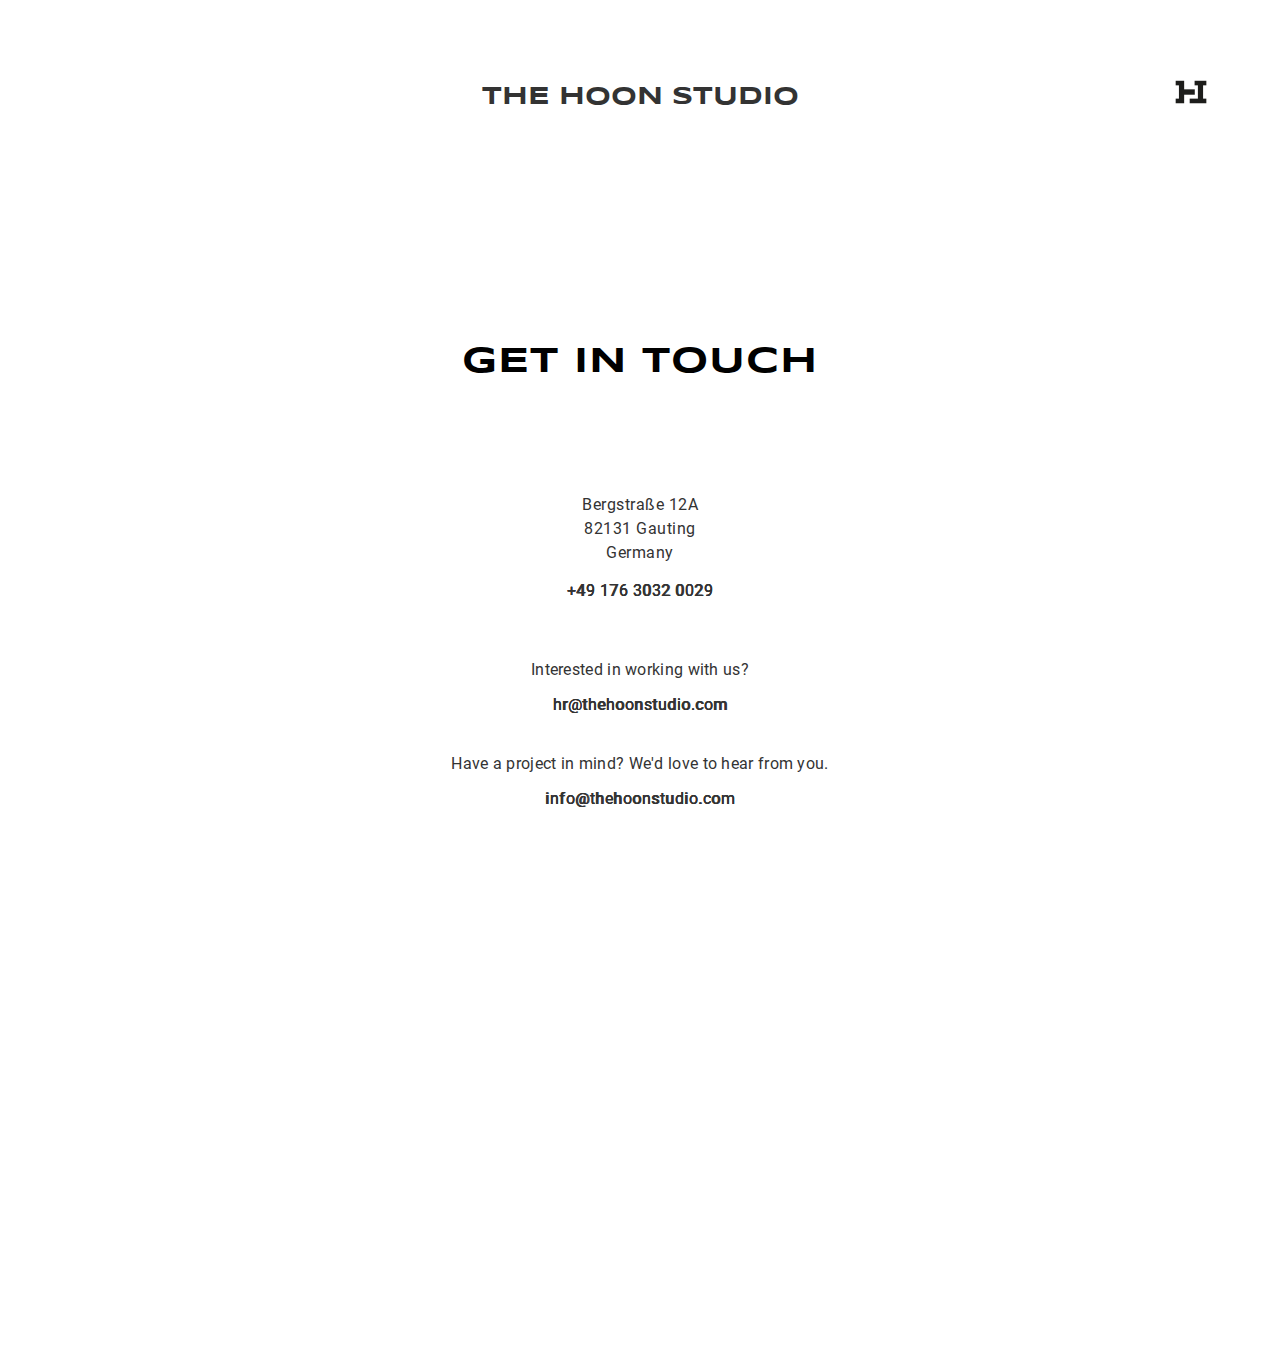
<file: contact.html>
<!DOCTYPE html>
<html lang="ko">
<head>
    <meta charset="UTF-8">
    <meta name="viewport" content="width=device-width, initial-scale=1.0">
    <title>CONTACT - THE HOON STUDIO</title>
    <link rel="stylesheet" href="style.css">
    <script>
        document.addEventListener('DOMContentLoaded', function() {
            // 현재 페이지 메뉴 활성화
            const currentPage = 'contact.html';
            const menuLinks = document.querySelectorAll('.menu-link');
            menuLinks.forEach(link => {
                if (link.getAttribute('href') === currentPage) {
                    link.classList.add('active');
                }
            });
        });
    </script>
</head>
<body class="contact-page" style="background: #fff;">
    <!-- 여기에 CONTACT 페이지 내용을 작성하세요 -->

    <div class="overlay" onclick="toggleMenu()"></div>

    <div class="fixed-header-bar">
        <a href="./index.html" class="logo-text-link"><div class="logo-text">THE HOON STUDIO</div></a>
        <img src="./image/logo/Logo.png" alt="메뉴 닫기 로고" class="menu-active-logo-icon" id="menuLogoIcon" style="display:block;cursor:pointer;">
    </div>

    <div class="header">
        <!-- CONTACT 페이지는 서브메뉴 없음 -->
    </div>
    <div class="menu-overlay-ex" onclick="closeMenuByBg(event)">
        <div class="menu-list" id="menuList">
            <div class="menu-link-wrap">
                <a href="./about.html" class="menu-link" data-menu="ABOUT">ABOUT</a>
                <span class="menu-underline"></span>
            </div>
            <div class="menu-link-wrap">
                <a href="./projects.html" class="menu-link" data-menu="PROJECTS">PROJECTS</a>
                <span class="menu-underline"></span>
            </div>
            <div class="menu-link-wrap">
                <a href="./contact.html" class="menu-link" data-menu="CONTACT">CONTACT</a>
                <span class="menu-underline"></span>
            </div>
            <div class="menu-social-wrap">
                <a href="https://www.instagram.com/the_hoon_studio/" target="_blank" class="menu-social-link">INSTAGRAM</a>
                <span class="menu-social-divider">|</span>
                <a href="https://www.linkedin.com/in/chang-hoon-jeong-219159304" target="_blank" class="menu-social-link">LINKEDIN</a>
            </div>
        </div>
    </div>

    <main>
        <!-- 이미지와 같은 구성의 컨택트 페이지 레이아웃 -->
        <div class="contact-container" style="display: flex; flex-direction: column; max-width: 1400px; margin: 120px auto; padding: 0 20px; font-family: 'Syncopate-Regular', Arial, Helvetica, sans-serif; font-weight: normal; min-height: 60vh;">
            <!-- 중앙 제목 영역 -->
            <div class="contact-title-section" style="text-align: center; margin-bottom: 60px;">
                <h1 class="contact-main-title" style="font-family: 'Syncopate-Bold', Arial, Helvetica, sans-serif; font-weight: bold; font-size: 36px; margin-bottom: 40px; letter-spacing: 1px;">GET IN TOUCH</h1>
            </div>

            <!-- 연락처 정보 영역 -->
            <div class="contact-info-section" style="text-align: center; margin-bottom: 60px;">
                <!-- 주소 정보 -->
                <div class="contact-address" style="margin-bottom: 20px;">
                    <p style="font-size: 16px; margin-bottom: -8px; color: #333; font-family: 'Syncopate-Regular', Arial, Helvetica, sans-serif; letter-spacing: 0.5px; line-height: 1;">Bergstraße 12A</p>
                    <p style="font-size: 16px; margin-bottom: -8px; color: #333; font-family: 'Syncopate-Regular', Arial, Helvetica, sans-serif; letter-spacing: 0.5px; line-height: 1;">82131 Gauting</p>
                    <p style="font-size: 16px; margin-bottom: 12px; color: #333; font-family: 'Syncopate-Regular', Arial, Helvetica, sans-serif; letter-spacing: 0.5px; line-height: 1;">Germany</p>
                </div>

                <!-- 전화번호 -->
                <div class="contact-phone" style="margin-bottom: 60px;">
                    <p style="font-size: 16px; color: #333; font-family: 'Syncopate-Bold', Arial, Helvetica, sans-serif; font-weight: 900; text-shadow: 0.6px 0 0 #333, 0.2px 0 0 #333; letter-spacing: 0.5px;">+49 176 3032 0029</p>
                </div>

                <!-- 이메일 정보 -->
                <div class="contact-email-section" style="margin-bottom: 40px;">
                    <p class="contact-description" style="font-size: 13px; margin-bottom: 0px; color: #333;">Interested in working with us?</p>
                    <p class="contact-email" style="font-size: 16px; margin-bottom: 40px; color: #333; font-weight: 900; text-shadow: 0.6px 0 0 #333, 0.2px 0 0 #333; letter-spacing: 0.5px;">hr@thehoonstudio.com</p>
                </div>

                <div class="contact-email-section">
                    <p class="contact-description" style="font-size: 13px; margin-bottom: 0px; color: #333;">Have a project in mind? We'd love to hear from you.</p>
                    <p class="contact-email" style="font-size: 16px; color: #333; font-weight: 900; text-shadow: 0.6px 0 0 #333, 0.2px 0 0 #333; letter-spacing: 0.5px;">info@thehoonstudio.com</p>
                </div>
            </div>
        </div>
    </main>

    <!-- Footer (공통 스타일 재사용) -->
    <footer class="about-footer">
        <div class="about-footer-inner">
            <div class="footer-left">
                <div class="footer-left-top">
                    <h3 class="footer-title">THE HOON STUDIO</h3>
                    <p class="footer-address">BERGSTRASSE 12A</p>
                    <p class="footer-address">GAUTING 82131</p>
                </div>
                <p class="footer-copyright">@2025 THE HOON STUDIO</p>
            </div>
            <div class="footer-right">
                <p class="footer-email-label">EMAIL</p>
                <p class="footer-email">INFO@THEHOONSTUDIO.COM</p>
                <div class="footer-social-links">
                    <a href="https://www.instagram.com/the_hoon_studio/" target="_blank" class="footer-social">INSTAGRAM</a>
                    <span class="social-divider">|</span>
                    <a href="https://www.linkedin.com/in/chang-hoon-jeong-219159304" target="_blank" class="footer-social">LINKEDIN</a>
                </div>
            </div>
        </div>
    </footer>

    <script>
        // 메뉴 토글 기능 (index, projects와 동일)
        function toggleMenu() {
            document.body.classList.toggle('menu-active');
            
            const logoIcon = document.getElementById('menuLogoIcon');
            
            if(document.body.classList.contains('menu-active')) {
                // 메뉴가 열리면 흰색 로고로 변경
                logoIcon.src = './image/logo/Logo2.png';
            } else {
                // 메뉴가 닫히면 다시 검은색 로고로 복원
                logoIcon.src = './image/logo/Logo.png';
            }
        }

        // 메뉴 오버레이 배경 클릭 시 닫기 (index, projects와 동일)
        function closeMenuByBg(e) {
            if (e.target.classList.contains('menu-overlay-ex')) {
                toggleMenu();
            }
        }
        
        // 메뉴 오버레이 로고 클릭 시 닫기 (index, projects와 동일)
        const menuLogoIcon = document.getElementById('menuLogoIcon');
        if(menuLogoIcon) {
            menuLogoIcon.onclick = function(e) {
                e.stopPropagation();
                toggleMenu();
            };
        }

        // 현재 페이지 메뉴 링크 활성화 (style.css에서 body 클래스로 제어)
        // 이 페이지에서는 별도의 JavaScript 로직 없이 body 클래스 "contact-page"와 CSS로 처리합니다.

    </script>
</body>
</html>
</file>
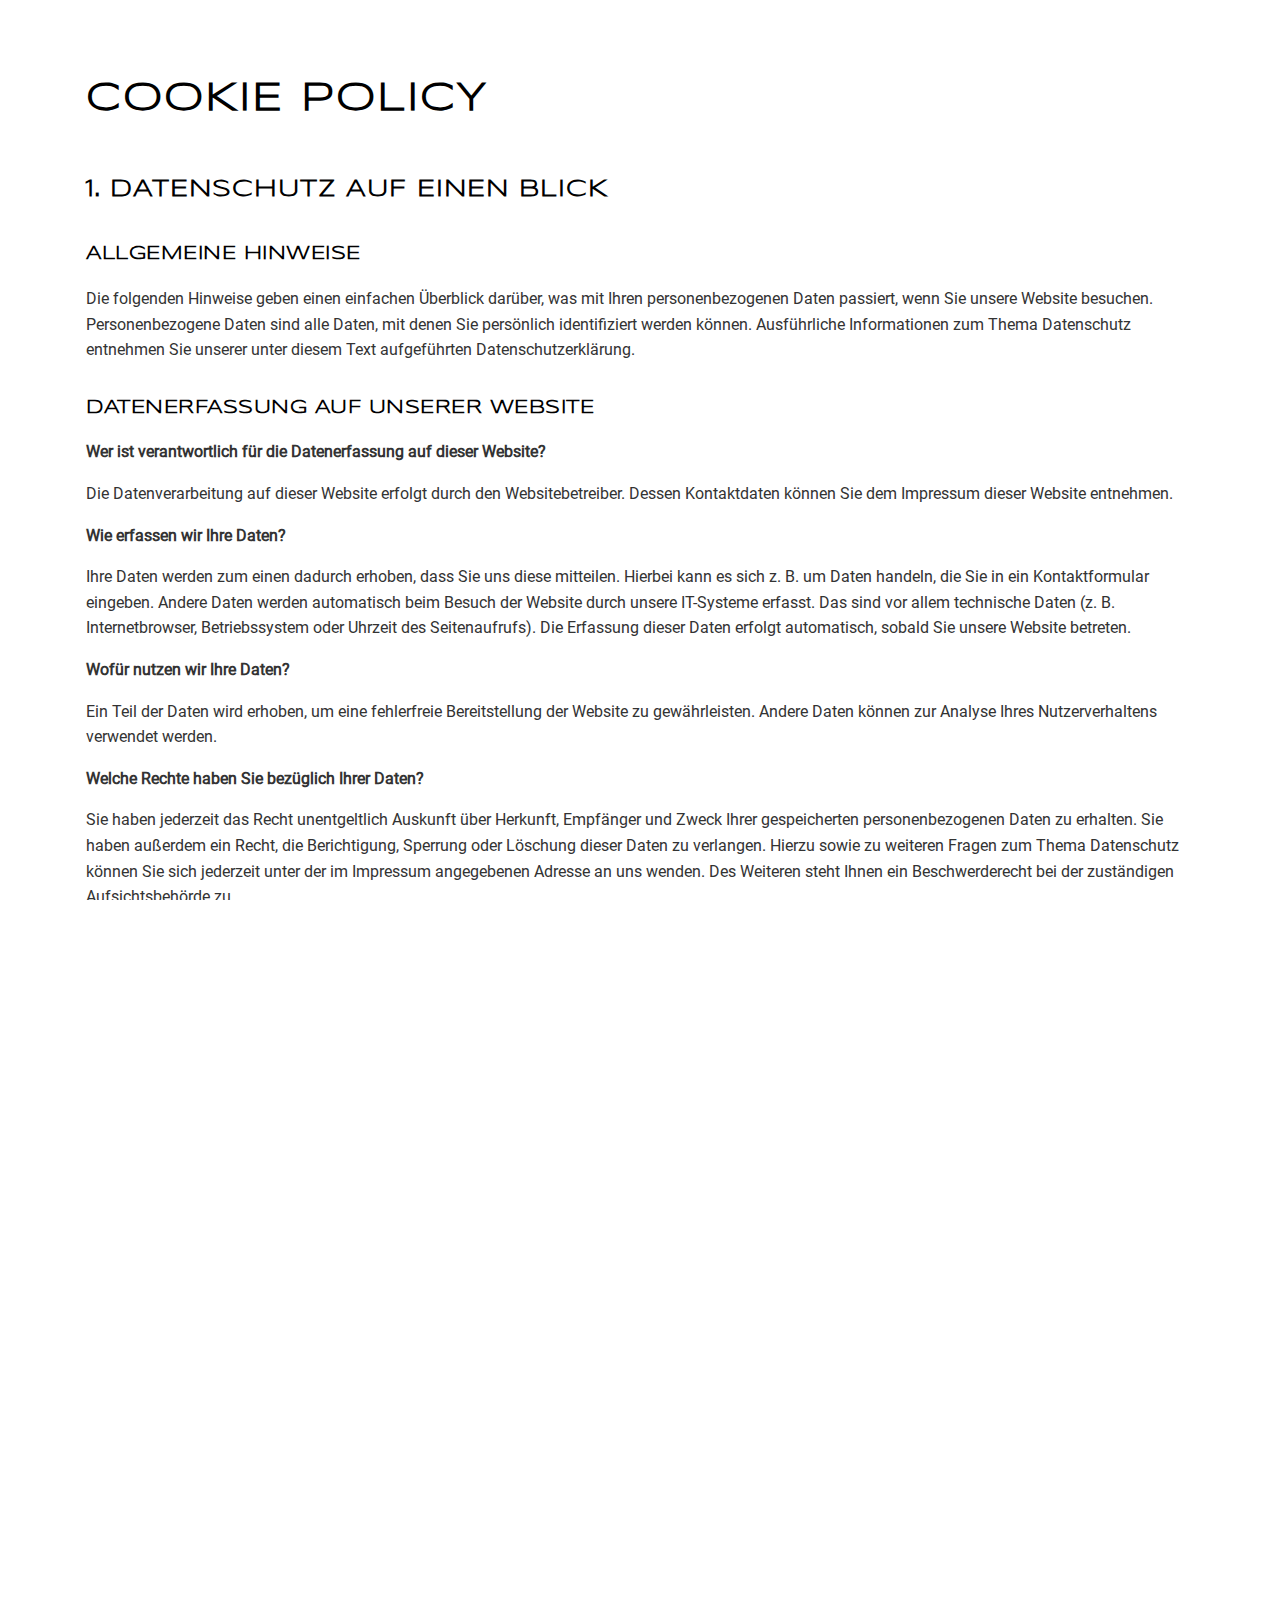
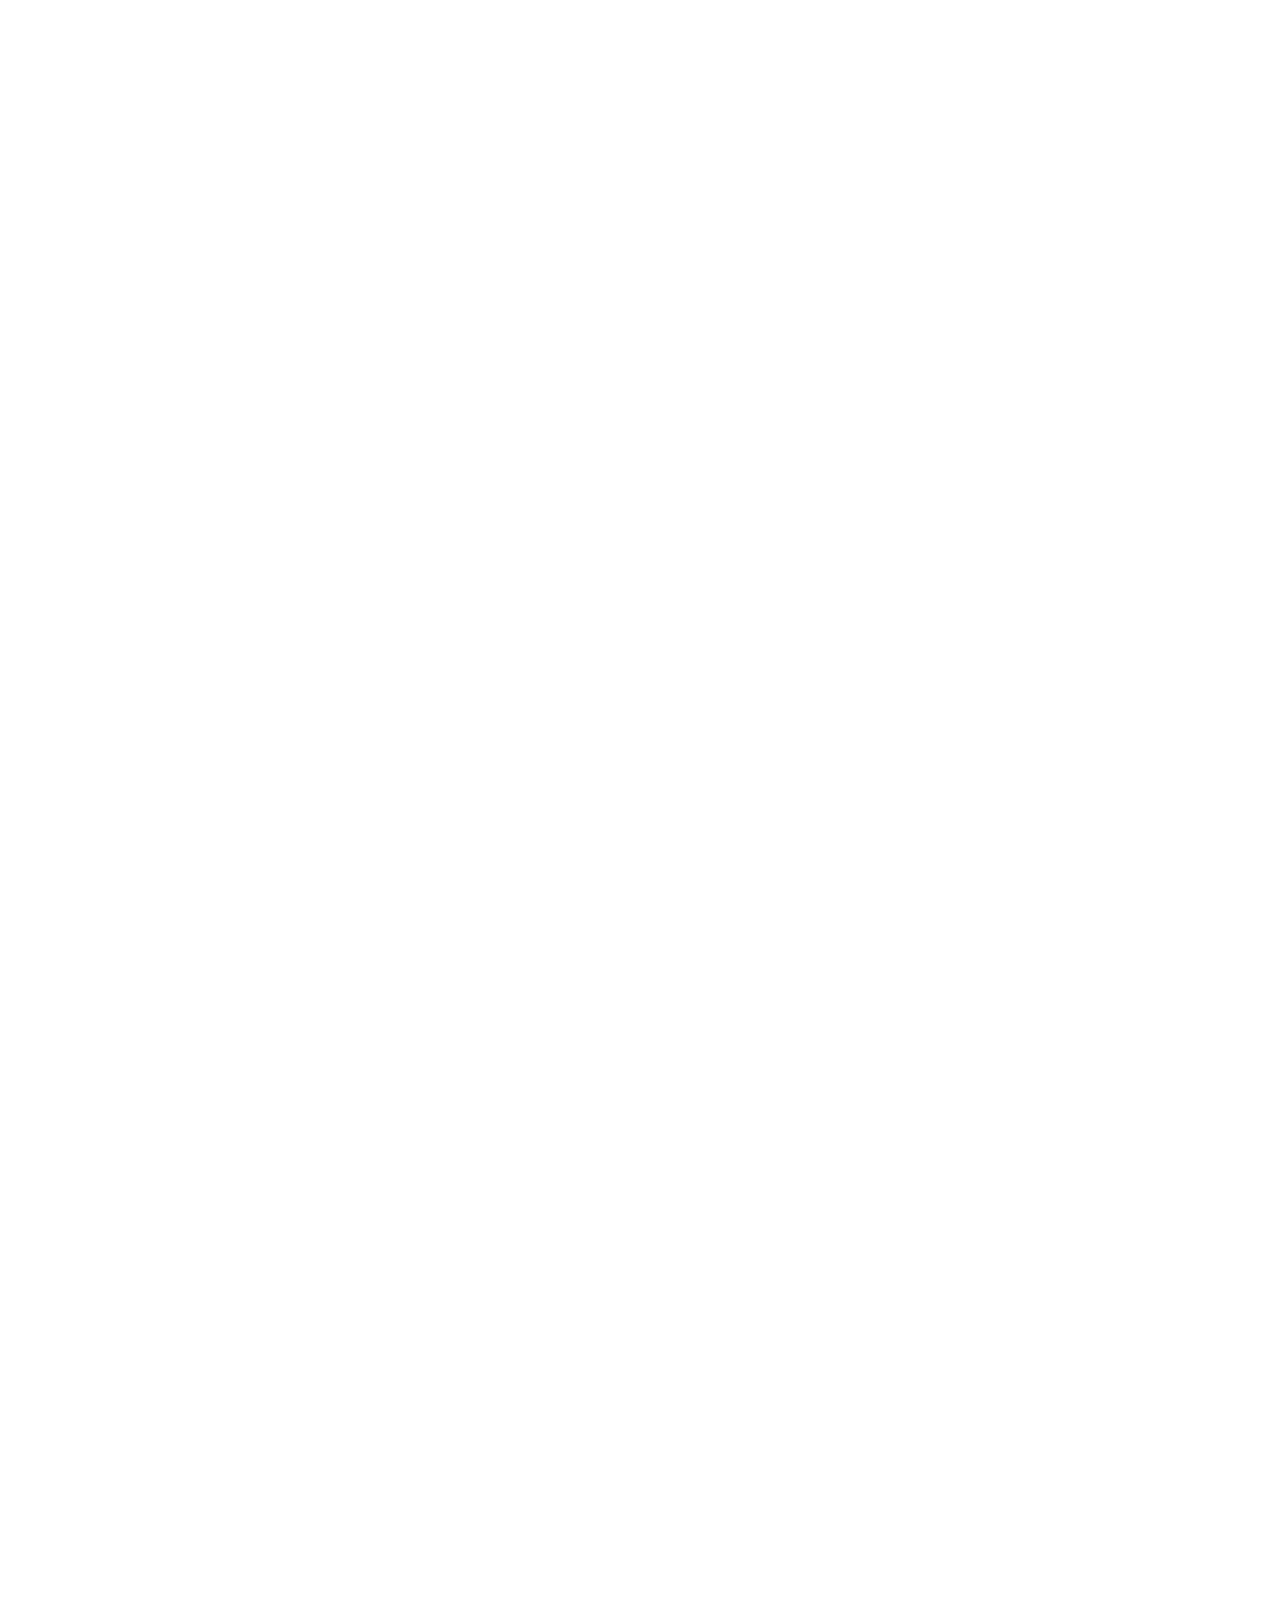
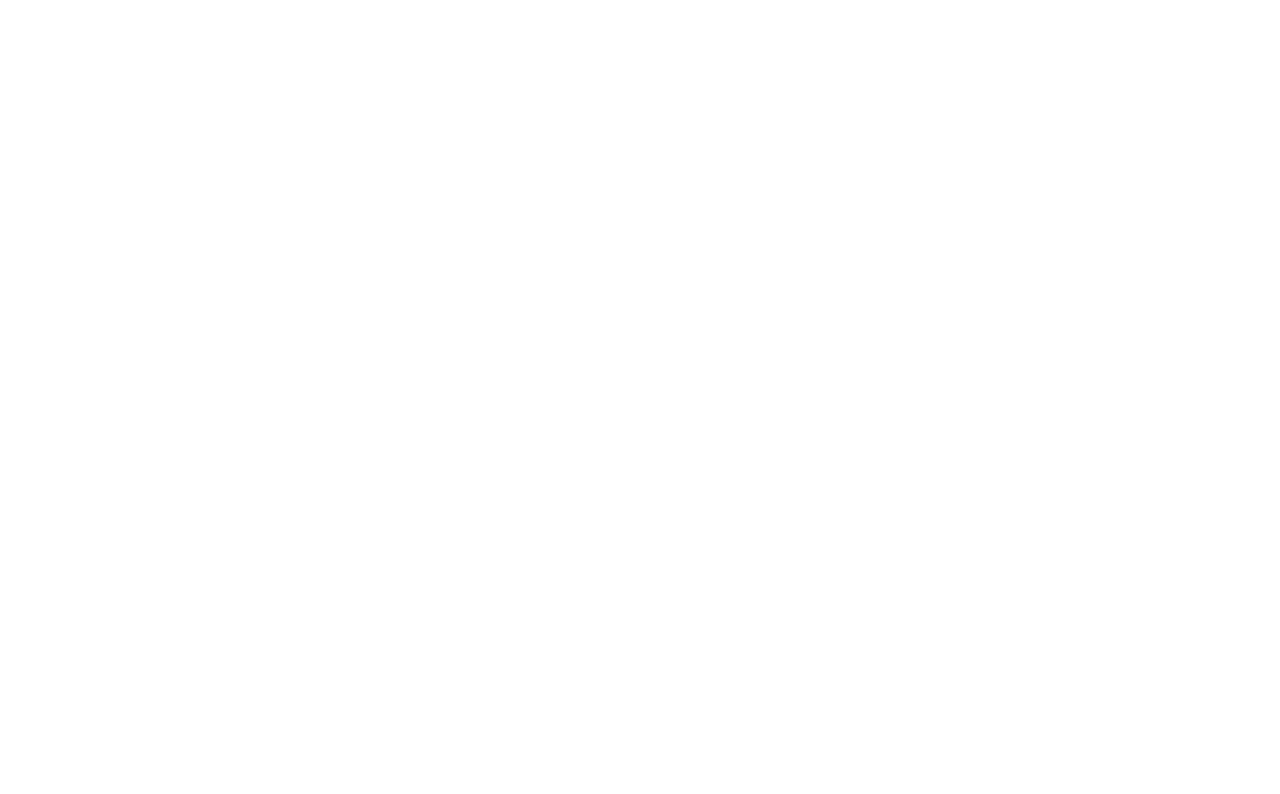
<file: cookie-policy.html>
<!DOCTYPE html>
<html lang="en">
<head>
    <meta charset="UTF-8">
    <meta name="viewport" content="width=device-width, initial-scale=1.0">
    <title>Cookie Policy - THE HOON STUDIO</title>
    <link rel="stylesheet" href="./style.css">
    <link rel="preconnect" href="https://fonts.googleapis.com">
    <link rel="preconnect" href="https://fonts.gstatic.com" crossorigin>
    <link href="https://fonts.googleapis.com/css2?family=Roboto:wght@300;400;500;700&display=swap" rel="stylesheet">
    <style>
        body {
            font-family: 'Roboto-Regular', Arial, sans-serif;
            line-height: 1.6;
            color: #333;
            background-color: #fff;
            margin: 0;
            padding: 0;
        }
        .cookie-policy-container {
            max-width: 1200px;
            margin: 0 auto;
            padding: 40px 50px;
        }
        .cookie-policy-container h1 {
            font-family: 'Syncopate-Regular', Arial, sans-serif;
            font-size: 2.5rem;
            font-weight: bold;
            text-transform: uppercase;
            letter-spacing: 2px;
            margin-bottom: 30px;
            color: #000;
        }
        .cookie-policy-container h2 {
            font-family: 'Syncopate-Regular', Arial, sans-serif;
            font-size: 1.5rem;
            font-weight: bold;
            text-transform: uppercase;
            letter-spacing: 1px;
            margin-top: 40px;
            margin-bottom: 20px;
            color: #000;
        }
        .cookie-policy-container h3 {
            font-family: 'Syncopate-Regular', Arial, sans-serif;
            font-size: 1.2rem;
            font-weight: bold;
            text-transform: uppercase;
            letter-spacing: 0.5px;
            margin-top: 30px;
            margin-bottom: 15px;
            color: #000;
        }
        .cookie-policy-container p {
            margin-bottom: 15px;
            font-size: 16px;
        }
        .cookie-policy-container ul {
            margin-bottom: 15px;
            padding-left: 20px;
        }
        .cookie-policy-container li {
            margin-bottom: 8px;
        }
    </style>
</head>
<body>
    <div class="cookie-policy-container">
        
        <h1>Cookie Policy</h1>
        
        <h2>1. Datenschutz auf einen Blick</h2>
        
        <h3>Allgemeine Hinweise</h3>
        <p>Die folgenden Hinweise geben einen einfachen Überblick darüber, was mit Ihren personenbezogenen Daten passiert, wenn Sie unsere Website besuchen. Personenbezogene Daten sind alle Daten, mit denen Sie persönlich identifiziert werden können. Ausführliche Informationen zum Thema Datenschutz entnehmen Sie unserer unter diesem Text aufgeführten Datenschutzerklärung.</p>
        
        <h3>Datenerfassung auf unserer Website</h3>
        <p><strong>Wer ist verantwortlich für die Datenerfassung auf dieser Website?</strong></p>
        <p>Die Datenverarbeitung auf dieser Website erfolgt durch den Websitebetreiber. Dessen Kontaktdaten können Sie dem Impressum dieser Website entnehmen.</p>
        
        <p><strong>Wie erfassen wir Ihre Daten?</strong></p>
        <p>Ihre Daten werden zum einen dadurch erhoben, dass Sie uns diese mitteilen. Hierbei kann es sich z. B. um Daten handeln, die Sie in ein Kontaktformular eingeben. Andere Daten werden automatisch beim Besuch der Website durch unsere IT-Systeme erfasst. Das sind vor allem technische Daten (z. B. Internetbrowser, Betriebssystem oder Uhrzeit des Seitenaufrufs). Die Erfassung dieser Daten erfolgt automatisch, sobald Sie unsere Website betreten.</p>
        
        <p><strong>Wofür nutzen wir Ihre Daten?</strong></p>
        <p>Ein Teil der Daten wird erhoben, um eine fehlerfreie Bereitstellung der Website zu gewährleisten. Andere Daten können zur Analyse Ihres Nutzerverhaltens verwendet werden.</p>
        
        <p><strong>Welche Rechte haben Sie bezüglich Ihrer Daten?</strong></p>
        <p>Sie haben jederzeit das Recht unentgeltlich Auskunft über Herkunft, Empfänger und Zweck Ihrer gespeicherten personenbezogenen Daten zu erhalten. Sie haben außerdem ein Recht, die Berichtigung, Sperrung oder Löschung dieser Daten zu verlangen. Hierzu sowie zu weiteren Fragen zum Thema Datenschutz können Sie sich jederzeit unter der im Impressum angegebenen Adresse an uns wenden. Des Weiteren steht Ihnen ein Beschwerderecht bei der zuständigen Aufsichtsbehörde zu.</p>
        <p>Außerdem haben Sie das Recht, unter bestimmten Umständen die Einschränkung der Verarbeitung Ihrer personenbezogenen Daten zu verlangen. Details hierzu entnehmen Sie der Datenschutzerklärung unter „Recht auf Einschränkung der Verarbeitung".</p>
        
        <h2>2. Allgemeine Hinweise und Pflichtinformationen</h2>
        
        <h3>Datenschutz</h3>
        <p>Die Betreiber dieser Seiten nehmen den Schutz Ihrer persönlichen Daten sehr ernst. Wir behandeln Ihre personenbezogenen Daten vertraulich und entsprechend der gesetzlichen Datenschutzvorschriften sowie dieser Datenschutzerklärung.</p>
        <p>Wenn Sie diese Website benutzen, werden verschiedene personenbezogene Daten erhoben. Personenbezogene Daten sind Daten, mit denen Sie persönlich identifiziert werden können. Die vorliegende Datenschutzerklärung erläutert, welche Daten wir erheben und wofür wir sie nutzen. Sie erläutert auch, wie und zu welchem Zweck das geschieht.</p>
        <p>Wir weisen darauf hin, dass die Datenübertragung im Internet (z. B. bei der Kommunikation per E-Mail) Sicherheitslücken aufweisen kann. Ein lückenloser Schutz der Daten vor dem Zugriff durch Dritte ist nicht möglich.</p>
        
        <h3>Hinweis zur verantwortlichen Stelle</h3>
        <p>Die verantwortliche Stelle für die Datenverarbeitung auf dieser Website ist:</p>
        <p><strong>THE HOON STUDIO</strong><br>
        E-Mail: info@thehoonstudio.com</p>
        <p>Verantwortliche Stelle ist die natürliche oder juristische Person, die allein oder gemeinsam mit anderen über die Zwecke und Mittel der Verarbeitung von personenbezogenen Daten (z. B. Namen, E-Mail-Adressen o. Ä.) entscheidet.</p>
        
        <h3>Widerruf Ihrer Einwilligung zur Datenverarbeitung</h3>
        <p>Viele Datenverarbeitungsvorgänge sind nur mit Ihrer ausdrücklichen Einwilligung möglich. Sie können eine bereits erteilte Einwilligung jederzeit widerrufen. Dazu reicht eine formlose Mitteilung per E-Mail an uns. Die Rechtmäßigkeit der bis zum Widerruf erfolgten Datenverarbeitung bleibt vom Widerruf unberührt.</p>
        
        <h3>Widerspruchsrecht gegen die Datenerhebung in besonderen Fällen sowie gegen Direktwerbung (Art. 21 DSGVO)</h3>
        <p>Wenn die Datenverarbeitung auf Grundlage von Art. 6 Abs. 1 lit. e oder f DSGVO erfolgt, haben Sie jederzeit das Recht, aus Gründen, die sich aus Ihrer besonderen Situation ergeben, gegen die Verarbeitung Ihrer personenbezogenen Daten Widerspruch einzulegen; dies gilt auch für ein auf diese Bestimmungen gestütztes Profiling. Die jeweilige Rechtsgrundlage, auf denen eine Verarbeitung beruht, entnehmen Sie dieser Datenschutzerklärung. Wenn Sie Widerspruch einlegen, werden wir Ihre betroffenen personenbezogenen Daten nicht mehr verarbeiten, es sei denn, wir können zwingende schutzwürdige Gründe für die Verarbeitung nachweisen, die Ihre Interessen, Rechte und Freiheiten überwiegen oder die Verarbeitung dient der Geltendmachung, Ausübung oder Verteidigung von Rechtsansprüchen (Widerspruch nach Art. 21 Abs. 1 DSGVO).</p>
        <p>Werden Ihre personenbezogenen Daten verarbeitet, um Direktwerbung zu betreiben, so haben Sie das Recht, jederzeit Widerspruch gegen die Verarbeitung Sie betreffender personenbezogener Daten zum Zwecke derartiger Werbung einzulegen; dies gilt auch für das Profiling, soweit es mit solcher Direktwerbung in Verbindung steht. Wenn Sie widersprechen, werden Ihre personenbezogenen Daten anschließend nicht mehr zum Zwecke der Direktwerbung verwendet (Widerspruch nach Art. 21 Abs. 2 DSGVO).</p>
        
        <h3>Beschwerderecht bei der zuständigen Aufsichtsbehörde</h3>
        <p>Im Falle von Verstößen gegen die DSGVO steht den Betroffenen ein Beschwerderecht bei einer Aufsichtsbehörde, insbesondere in dem Mitgliedstaat ihres gewöhnlichen Aufenthalts, ihres Arbeitsplatzes oder des Orts des mutmaßlichen Verstoßes zu. Das Beschwerderecht besteht unbeschadet anderweitiger verwaltungsrechtlicher oder gerichtlicher Rechtsbehelfe.</p>
        
        <h3>Recht auf Datenübertragbarkeit</h3>
        <p>Sie haben das Recht, Daten, die wir auf Grundlage Ihrer Einwilligung oder in Erfüllung eines Vertrags automatisiert verarbeiten, an sich oder an einen Dritten in einem gängigen, maschinenlesbaren Format aushändigen zu lassen. Sofern Sie die direkte Übertragung der Daten an einen anderen Verantwortlichen verlangen, erfolgt dies nur, soweit es technisch machbar ist.</p>
        
        <h3>Auskunft, Sperrung, Löschung und Berichtigung</h3>
        <p>Sie haben im Rahmen der geltenden gesetzlichen Bestimmungen jederzeit das Recht auf unentgeltliche Auskunft über Ihre gespeicherten personenbezogenen Daten, deren Herkunft und Empfänger und den Zweck der Datenverarbeitung und ggf. ein Recht auf Berichtigung, Sperrung oder Löschung dieser Daten. Hierzu sowie zu weiteren Fragen zum Thema personenbezogene Daten können Sie sich jederzeit unter der im Impressum angegebenen Adresse an uns wenden.</p>
        
        <h3>Recht auf Einschränkung der Verarbeitung</h3>
        <p>Sie haben das Recht, die Einschränkung der Verarbeitung Ihrer personenbezogenen Daten zu verlangen. Hierzu können Sie sich jederzeit unter der im Impressum angegebenen Adresse an uns wenden. Das Recht auf Einschränkung der Verarbeitung besteht in folgenden Fällen:</p>
        <ul>
            <li>Wenn Sie die Richtigkeit Ihrer bei uns gespeicherten personenbezogenen Daten bestreiten, benötigen wir in der Regel Zeit, um dies zu überprüfen. Für die Dauer der Prüfung haben Sie das Recht, die Einschränkung der Verarbeitung Ihrer personenbezogenen Daten zu verlangen.</li>
            <li>Wenn die Verarbeitung Ihrer personenbezogenen Daten unrechtmäßig geschah/geschieht, können Sie statt der Löschung die Einschränkung der Datenverarbeitung verlangen.</li>
            <li>Wenn wir Ihre personenbezogenen Daten nicht mehr benötigen, Sie sie jedoch zur Ausübung, Verteidigung oder Geltendmachung von Rechtsansprüchen benötigen, haben Sie das Recht, statt der Löschung die Einschränkung der Verarbeitung Ihrer personenbezogenen Daten zu verlangen.</li>
            <li>Wenn Sie einen Widerspruch nach Art. 21 Abs. 1 DSGVO eingelegt haben, muss eine Abwägung zwischen Ihren und unseren Interessen vorgenommen werden. Solange noch nicht feststeht, wessen Interessen überwiegen, haben Sie das Recht, die Einschränkung der Verarbeitung Ihrer personenbezogenen Daten zu verlangen.</li>
        </ul>
        <p>Wenn Sie die Verarbeitung Ihrer personenbezogenen Daten eingeschränkt haben, dürfen diese Daten – von ihrer Speicherung abgesehen – nur mit Ihrer Einwilligung oder zur Geltendmachung, Ausübung oder Verteidigung von Rechtsansprüchen oder zum Schutz der Rechte einer anderen natürlichen oder juristischen Person oder aus Gründen eines wichtigen öffentlichen Interesses der Europäischen Union oder eines Mitgliedstaats verarbeitet werden.</p>
        
        <h2>3. Datenerfassung auf unserer Website</h2>
        
        <h3>Cookies</h3>
        <p>Die Internetseiten verwenden teilweise so genannte Cookies. Cookies richten auf Ihrem Rechner keinen Schaden an und enthalten keine Viren. Cookies dienen dazu, unser Angebot nutzerfreundlicher, effektiver und sicherer zu machen. Cookies sind kleine Textdateien, die auf Ihrem Rechner abgelegt werden und die Ihr Browser speichert.</p>
        <p>Die meisten der von uns verwendeten Cookies sind so genannte „Session-Cookies". Sie werden nach Ende Ihres Besuchs automatisch gelöscht. Andere Cookies bleiben auf Ihrem Endgerät gespeichert bis Sie diese löschen. Diese Cookies ermöglichen es uns, Ihren Browser beim nächsten Besuch wiederzuerkennen.</p>
        <p>Sie können Ihren Browser so einstellen, dass Sie über das Setzen von Cookies informiert werden und Cookies nur im Einzelfall erlauben, die Annahme von Cookies für bestimmte Fälle oder generell ausschließen sowie das automatische Löschen der Cookies beim Schließen des Browser aktivieren. Bei der Deaktivierung von Cookies kann die Funktionalität dieser Website eingeschränkt sein.</p>
        <p>Cookies, die zur Durchführung des elektronischen Kommunikationsvorgangs oder zur Bereitstellung bestimmter, von Ihnen erwünschter Funktionen (z. B. Warenkorbfunktion) erforderlich sind, werden auf Grundlage von Art. 6 Abs. 1 lit. f DSGVO gespeichert. Der Websitebetreiber hat ein berechtigtes Interesse an der Speicherung von Cookies zur technisch fehlerfreien und optimierten Bereitstellung seiner Dienste. Soweit andere Cookies (z. B. Cookies zur Analyse Ihres Surfverhaltens) gespeichert werden, werden diese in dieser Datenschutzerklärung gesondert behandelt.</p>
        
        <h3>Anfrage per E-Mail, Telefon oder Telefax</h3>
        <p>Wenn Sie uns per E-Mail, Telefon oder Telefax kontaktieren, wird Ihre Anfrage inklusive aller daraus hervorgehenden personenbezogenen Daten (Name, Anfrage) zum Zwecke der Bearbeitung Ihres Anliegens bei uns gespeichert und verarbeitet. Diese Daten geben wir nicht ohne Ihre Einwilligung weiter.</p>
        <p>Die Verarbeitung dieser Daten erfolgt auf Grundlage von Art. 6 Abs. 1 lit. b DSGVO, sofern Ihre Anfrage mit der Erfüllung eines Vertrags zusammenhängt oder zur Durchführung vorvertraglicher Maßnahmen erforderlich ist. In allen übrigen Fällen beruht die Verarbeitung auf Ihrer Einwilligung (Art. 6 Abs. 1 lit. a DSGVO) und/oder auf unseren berechtigten Interessen (Art. 6 Abs. 1 lit. f DSGVO), da wir ein berechtigtes Interesse an der effektiven Bearbeitung der an uns gerichteten Anfragen haben.</p>
        <p>Die von Ihnen an uns per Kontaktanfragen übersandten Daten verbleiben bei uns, bis Sie uns zur Löschung auffordern, Ihre Einwilligung zur Speicherung widerrufen oder der Zweck für die Datenspeicherung entfällt (z. B. nach abgeschlossener Bearbeitung Ihres Anliegens). Zwingende gesetzliche Bestimmungen – insbesondere gesetzliche Aufbewahrungsfristen – bleiben unberührt.</p>
    </div>
</body>
</html>
</file>
<file: style.css>
@font-face {
    font-family: 'Syncopate-Bold';
    src: url('./font/Syncopate-Bold.ttf') format('truetype');
}

@font-face {
    font-family: 'Syncopate-Regular';
    src: url('./font/Syncopate-Regular.ttf') format('truetype');
}

@font-face {
    font-family: 'Roboto-Medium';
    src: url('./font/Roboto-Medium.ttf') format('truetype');
}

@font-face {
    font-family: 'Roboto-Regular';
    src: url('./font/Roboto-Regular.ttf') format('truetype');
}

@font-face {
    font-family: 'Roboto-Light';
    src: url('./font/Roboto-Regular.ttf') format('truetype');
}

/* 제일 큰 글자들 (Syncopate-Bold) */
.logo-text,
h2,
.footer-title,
.project-detail-container h1 {
    font-family: 'Syncopate-Bold', sans-serif;
    font-size: 1rem;
}

/* 중간 글자들 (Syncopate-Regular) */
.navbar-toggle,
.menu-items a,
.sub-menu a,
.footer-email-label,
.footer-social,
.menu-link,
.category-menu a,
.alphabet-btn {
    font-family: 'Syncopate-Regular', sans-serif;
}

/* 설명글들 (Roboto-Medium) */
p,
.member-info h3,
.member-info p,
.footer-email,
.project-item h4,
.project-item p,
.detail-item h3,
.detail-item p {
    font-family: 'Roboto-Medium', sans-serif;
}

/* CONTACT 페이지 이메일 주소 */
.contact-email {
    font-family: 'Roboto-Medium', Arial, sans-serif !important;
    font-weight: 500;
}

/* 본문(내용)용 Roboto-Regular 적용 */
p:not(.project-detail-container .project-info-section > p):not(.contact-email-section p):not(.contact-description),
.project-item p,
.detail-item p,
.footer-email,
.about-content,
.team-member p,
.studio-section,
.team-section,
.project-info-section > p:not(.project-detail-container .project-info-section > p) {
    font-family: 'Roboto-Regular', Arial, sans-serif !important;
    font-weight: normal !important;
}

/* strong 태그 강제 적용 */
.about-content strong,
.studio-section strong,
.team-section strong {
    font-weight: 800 !important;
    font-family: 'Roboto-Bold', Arial, sans-serif !important;
    text-shadow: 0.4px 0 0 currentColor !important;
    letter-spacing: 0.45px !important;
}

html, body {
    height: 100%; /* html과 body가 전체 뷰포트 높이를 차지하도록 설정 */
    margin: 0; /* body의 기본 마진 제거 (이미 적용되어 있을 수 있음) */
    width: 100%;
    min-width: 0;
    overflow-x: hidden;
}

body {
    margin: 0;
    font-family: Arial, sans-serif;
    /* background-image: url('image/1.jpg'); */
    background-size: cover;
    background-repeat: no-repeat;
    background-position: center center;
}

.header {
    position: relative;
    padding-top: 48px;
    padding-bottom: 0px;
    width: 100%;
    box-sizing: border-box;
    z-index: 10;
    background: #fff;
    height: 200px !important;
    border-bottom: none !important;
    box-shadow: none !important;
}

.headerabout {
    position: relative;
    padding-top: 0 !important;
    padding-right: 10px;
    padding-bottom: calc(5vh + 28px);
    padding-left: 10px;
    width: 100%;
    box-sizing: border-box;
    z-index: 10;
    background-color: #fff;
    border-bottom: none !important;
    margin-top: 0 !important;
}

.logo-link {
    position: absolute;
    top: 109px;
    left: 70px;
    width: 72px;
    height: 72px;
    display: flex;
    align-items: center;
}

.logo {
    width: 72px;
    height: 72px;
    object-fit: contain;
    filter: brightness(0) invert(1); /* 로고를 흰색으로 변경 */
}

.navbar-toggle {
    position: absolute;
    top: 66px !important;
    right: 38px;
    cursor: pointer;
    padding: 0;
    z-index: 101;
    transform: none;
    transform-origin: top right;
}

.burger-icon-container {
    width: 32px;
    height: 32px;
    display: flex;
    flex-direction: column;
    justify-content: center;
    align-items: center;
}

.icon-bar {
    width: 32px;
    height: 3.6px;
    border-radius: 0;
    background-color: #fff !important;
    margin: 2px 0;
    display: block;
}

/* 오버레이 스타일 */
.overlay {
    display: none; /* 기본적으로 숨김 */
    position: fixed; /* 화면 전체를 덮도록 */
    top: 0;
    left: 0;
    width: 100%;
    height: 100%;
    background-color: rgba(0, 0, 0, 0.5); /* 검은색, 투명도 50% */
    z-index: 99; /* 메뉴 아이템보다는 아래, 다른 콘텐츠보다는 위 */
}

body.menu-active .overlay {
    display: block; /* 메뉴 활성 시 오버레이 표시 */
}
/* 오버레이 스타일 끝 */

body {
    margin: 0;
    font-family: Arial, sans-serif;
    /* background-image: url('image/1.jpg'); */
    background-size: cover;
    background-repeat: no-repeat;
    background-position: center center;
}

.slider {
    width: 100vw;
    height: 100vh;
    overflow: hidden;
    position: relative;
    left: 50%;
    margin-left: -50vw;
    box-sizing: border-box;
    max-width: 100vw;
    padding: 0;
    background: #fff;
}
.slides {
    display: flex;
    transition: transform 0.5s ease;
    height: 100vh;
}
.slide {
    min-width: 100vw;
    height: 100vh;
    background-position: center bottom;
    background-size: cover;
    background-repeat: no-repeat;
    flex-shrink: 0;
    display: flex;
    align-items: center;
    justify-content: center;
    font-size: 4rem;
    image-rendering: -webkit-optimize-contrast;
    image-rendering: crisp-edges;
    image-rendering: pixelated;
    -webkit-backface-visibility: hidden;
    backface-visibility: hidden;
    transform: translateZ(0);
    -webkit-transform: translateZ(0);
}

/* 메뉴 활성 시 로고 아이콘 스타일 */
.menu-active-logo-icon {
    display: none; /* 평소에는 숨김 */
    width: 48px; /* 버거 아이콘과 비슷한 크기 또는 원하는 크기로 조정, 20% 증가 (40px -> 48px) */
    height: auto;
    filter: brightness(0) invert(1); /* 로고를 흰색으로 변경 */
}

body.menu-active .navbar-toggle .burger-icon-container {
    display: none; /* 메뉴 활성 시 햄버거 아이콘 숨김 */
}

body.menu-active .navbar-toggle .menu-active-logo-icon {
    display: block; /* 메뉴 활성 시 로고 아이콘 표시 */
}
/* 메뉴 활성 시 로고 아이콘 스타일 끝 */

/* 메뉴가 활성화되었을 때 홈페이지 로고 숨기기 */
body.menu-active .header .logo-link {
    display: none;
}
/* 메뉴가 활성화되었을 때 홈페이지 로고 숨기기 끝 */

.menu-items {
    display: none;
    position: absolute; /* .navbar-toggle 기준으로 위치 잡기 위해 fixed에서 absolute로 변경 */
    top: 100%; /* .navbar-toggle 바로 아래 */
    right: 0; /* .navbar-toggle 오른쪽에 맞춤 */
    /* left, transform 제거 */
    background-color: transparent; 
    padding: 10px; /* 내부 여백 약간 추가 */
    border-radius: 5px;
    /* text-align: center; 제거하고 align-items로 제어 */
    z-index: 100; 
}

body.menu-active .menu-items {
    display: flex; 
    flex-direction: column; 
    align-items: flex-start; /* 좌측 정렬 */
}

.menu-items a {
    display: block;
    color: #000; /* 메뉴 글자 검정색으로 변경 */
    text-decoration: none;
    margin: 8px 0; /* 위아래 간격 조정 */
    padding: 5px 10px; /* 내부 여백으로 클릭 영역 확보 및 보기 좋게 */
}

.menu-items a:hover {
    background-color: rgba(0,0,0,0.1); /* 호버 효과 */
}

/* ABOUT 페이지 스타일 시작 */

/* 헤더 텍스트 로고 */
.header .logo-text, .headerabout .logo-text {
    font-size: 24px; 
    font-weight: bold;
    color: #fff; /* 흰색으로 변경 */
    position: absolute; 
    top: 50%;
    left: 50%; 
    transform: translate(-50%, -50%); 
    text-align: center; /* 추가: 텍스트 로고 중앙 정렬 */
}

/* 메뉴 활성 시 ABOUT 페이지의 텍스트 로고도 숨김 처리 */
body.menu-active .headerabout .logo-text {
    display: none;
}

body.about-page main.about-content {
    padding-left: 150px !important;
    padding-right: 150px !important;
    margin-top: 32px !important;
}

.studio-section, .team-section {
    padding-left: 150px;
    padding-right: 150px;
    margin-top: 0;
}

.studio-section h2, .team-section h2 {
    font-size: 1.35rem !important;
    margin-bottom: 60px;
    color: #333;
}

/* "OUR TEAM" 타이틀 양옆 선 추가 */
.team-section h2 {
    display: flex;
    align-items: center; /* 텍스트와 선의 수직 정렬 */
}

.team-section h2::before,
.team-section h2::after {
    display: none !important;
}

.team-section h2::before {
    margin-right: 15px; /* 왼쪽 선과 텍스트 사이 간격 */
}

.team-section h2::after {
    margin-left: 15px;  /* 텍스트와 오른쪽 선 사이 간격 */
}

.image-gallery {
    display: flex;
    justify-content: space-between;
    gap: 40px;
}

.image-gallery img {
    width: 47.5%;
    height: auto;
    object-fit: cover;
    margin: 0;
}

.team-grid {
    display: flex;
    flex-wrap: wrap;
    gap: 40px;
    justify-content: flex-start;
}

.team-member {
    width: calc((100% - 2 * 40px) / 3);
    box-sizing: border-box;
}

.team-member img {
    width: 100%;
    height: auto;
    border-radius: 0; /* 원형 이미지 제거 */
    margin-bottom: 10px; /* 이미지와 정보 사이 간격 */
    object-fit: cover; /* 이미지 비율 유지하며 요소 채우기 */
    aspect-ratio: 1/1; /* 정사각형 비율 */
    object-position: top; /* 위쪽을 맞추고 아래부분 자르기 */
}

.team-member .member-info {
    padding: 10px;
}

.team-member .member-name {
    font-size: 18px; /* 이름 글꼴 크기 */
    margin-bottom: 4px; /* 이름과 직책 사이 간격 (8px에서 절반으로) */
    color: #333;
    display: block; /* 이름을 별도 줄에 표시 */
    font-family: 'Syncopate', sans-serif;
    font-weight: 500;
}

.team-member .member-position {
    font-size: 14px !important; /* 직책 글꼴 크기 */
    color: #666 !important;
    display: block !important; /* 직책을 별도 줄에 표시 */
    margin-bottom: 2.5px !important; /* 직책과 이메일 사이 간격 (5px에서 절반으로) */
    font-family: 'Syncopate', sans-serif !important;
    font-weight: 700 !important;
    text-transform: uppercase !important;
}

.team-member .member-email {
    font-size: 12px !important; /* 이메일 글꼴 크기 */
    color: #888 !important;
    display: block !important; /* 이메일을 별도 줄에 표시 */
    font-family: 'Syncopate', sans-serif !important;
    font-weight: 700 !important;
    text-transform: uppercase !important;
}

.about-footer {
    position: relative;
    left: 50%;
    right: 50%;
    width: 100vw;
    margin-left: -50vw;
    margin-right: -50vw;
    box-sizing: border-box;
    padding-left: var(--side-padding);
    padding-right: var(--side-padding);
    background-color: #565656; /* 푸터 배경색 */
    color: white;
    padding: 90px 200px 90px 200px;
    display: flex;
    flex-direction: row;
    justify-content: space-between;
    align-items: flex-start;
}

.footer-left {
    width: auto;
    margin-bottom: 0;
}

.footer-left-top {
    position: relative;
    top: -80px; /* -54px에서 -80px로 변경하여 한 칸씩 더 위로 */
}

.footer-right {
    text-align: right;
    display: flex;
    flex-direction: column;
    align-items: flex-end;
    width: auto;
    align-self: flex-end;
}

.footer-title {
    font-size: 30px;
    font-weight: bold;
    margin: 60px 0 18px 0;
    color: white;
    font-family: 'Syncopate-Bold', sans-serif;
}

.footer-address {
    font-size: 19.5px; /* 13px * 1.5 = 19.5px */
    font-weight: normal;
    margin: 4.5px 0;
    color: #ccc;
    font-family: 'Syncopate-Regular', sans-serif;
}

.footer-email-label {
    font-size: 18.9px; /* 21px * 0.9 = 18.9px (10% 감소) */
    font-weight: normal;
    margin-top: 22.5px;
    margin-bottom: 0px;
    color: white;
    font-family: 'Syncopate-Regular', sans-serif;
    text-align: left; /* 수평 라인으로 봤을 때만 왼쪽 정렬 */
}

.footer-email {
    font-size: 18.9px; /* 21px * 0.9 = 18.9px (10% 감소) */
    font-weight: normal;
    color: #ccc;
    margin-top: 3px;
    margin-bottom: 30px;
    font-family: 'Syncopate-Regular', sans-serif;
    text-align: left; /* 수평 라인으로 봤을 때만 왼쪽 정렬 */
}

.footer-social-row {
    display: flex;
    align-items: center;
    gap: 24px;
}

.footer-copyright {
    font-size: 16.2px;
    color: #aaa;
    font-family: 'Syncopate', 'Roboto', Arial, sans-serif;
    font-weight: 400;
    letter-spacing: 0.9px;
    margin: 0;
}

.footer-social-links {
    display: flex;
    align-items: center;
    margin-top: 0;
}

.footer-social {
    color: white;
    text-decoration: none;
    font-size: 18.9px; /* 21px * 0.9 = 18.9px (10% 감소) */
    font-weight: normal; /* 볼드체 제거 */
}

.footer-social:hover {
    text-decoration: underline;
}

.social-divider {
    color: white;
    margin: 0 8px;
    font-weight: bold;
}

/* ABOUT 페이지 스타일 끝 */

/* 서브 페이지 메뉴 아이콘 기본 상태 (로고) */
.navbar-toggle.subpage-menu .burger-icon-container {
    display: none; /* 서브 페이지에서는 기본적으로 햄버거 숨김 */
}

.navbar-toggle.subpage-menu .menu-active-logo-icon {
    display: block; /* 서브 페이지에서는 기본적으로 로고 아이콘 표시 */
}

/* 메뉴 활성 시 로고 아이콘 스타일 (기존 코드와 통합 또는 유지) */
.menu-active-logo-icon {
    display: none; /* 평소에는 숨김 */
    width: 48px; /* 버거 아이콘과 비슷한 크기 또는 원하는 크기로 조정, 20% 증가 (40px -> 48px) */
    height: auto;
}

body.menu-active .navbar-toggle .burger-icon-container {
    display: none; 
}

body.menu-active .navbar-toggle .menu-active-logo-icon {
    display: block; 
}

.navbar-toggle:focus {
    outline: 0;
}

/* .navbar-toggle이 .headerabout 내부에서도 올바르게 위치하도록 */
.headerabout .navbar-toggle {
    position: absolute;
    top: 30px; /* 50%에서 30px로 변경하여 로고와 하단 정렬 */
    right: 20px;
    transform: none; /* translateY(-50%) 제거 */
    /* 기존 .navbar-toggle 스타일 상속 또는 필요한 부분만 재정의 */
    cursor: pointer;    
    padding: 8px;     
    z-index: 101; 
}

/* ABOUT 페이지 전용 흰색 배경 */
body.about-page {
    background-image: none; /* 기존 배경 이미지 제거 */
    background-color: #fff; /* 흰색 배경 설정 */
}

/* 하위 메뉴 스타일 */
.sub-menu {
    position: absolute;
    bottom: 10px; /* 헤더 하단과의 간격은 그대로 유지 (늘어난 헤더 기준) */
    left: 50%;
    transform: translateX(-50%);
    text-align: center;
}

.sub-menu a, .project-sub-menu a {
    font-family: 'Syncopate-Regular', Arial, sans-serif;
    font-size: 1.056rem !important;
    color: #555; /* 글자 색상 */
    text-decoration: none;
    margin: 0 10px; /* 좌우 간격 */
    padding: 5px 0; /* 상하 패딩 */
}

.sub-menu a:hover, .project-sub-menu a:hover {
    color: #000; /* 호버 시 글자 색상 변경 */
    text-decoration: underline;
}

/* 활성화된 하위 메뉴 링크 스타일 (예: HIGHLIGHTS) */
.sub-menu a.active-sub-menu, .project-sub-menu a.active-sub-menu {
    color: #000 !important;
    font-weight: bold;
}

/* Projects 페이지 전용 스타일 시작 */
body.projects-page {
    background-color: #fff; /* 흰색 배경 설정 */
    background-image: none; /* 기존 배경 이미지 제거 */
}

/* Projects 페이지 헤더 하위 메뉴 (HIGHLIGHTS, OTHER PROJECTS) */
.project-sub-menu {
    display: flex;
    justify-content: center;
    align-items: center;
    gap: 0;
    margin-top: 16px;
    margin-bottom: 0 !important;
    border-bottom: none !important;
    box-shadow: none !important;
}

/* 프로젝트 페이지 전용 서브메뉴 스타일 */
body.projects-page .project-sub-menu {
    padding-top: 0 !important;
    padding-bottom: 0 !important;
    margin-top: 0 !important;
    position: absolute !important;
    bottom: 0 !important;
    left: 50% !important;
    transform: translateX(-50%) !important;
}

/* 프로젝트 페이지 카테고리 메뉴 중앙 정렬 */
body.projects-page .category-menu {
    display: flex !important;
    align-items: center !important;
    justify-content: center !important;
    text-align: center !important;
    margin: 0 auto !important;
    padding: 0 !important;
    transform: none !important;
    width: auto !important;
}

/* 어바웃 페이지 전용 서브메뉴 스타일 */
body.about-page .project-sub-menu {
    padding-top: 5px !important;
    padding-bottom: 70px !important;
}

/* Projects 페이지 메인 컨텐츠 영역 패딩 */
.projects-main-content {
    padding-left: 18px;
    padding-right: 18px;
    padding-top: 10px !important;
    margin-top: 0 !important;
    padding-bottom: 60px;
    overflow: visible;
}

/* HIGHLIGHTS 섹션 및 OTHER PROJECTS 섹션 공통 */
.highlights-section, .other-projects-section {
    margin-bottom: 60px; /* 섹션 간 간격 */
}

.other-projects-section {
    margin-bottom: 60px;
    /* padding-left: 200px; 제거 */
    /* padding-right: 200px; 제거 */
}

.other-projects-section h2 {
    display: none;
}

/* 카테고리 메뉴 (ALL, ARCHITECTURE, INTERIOR/RENDERING) */
.projects-page .category-menu {
    margin-top: 0 !important;
}

.category-menu {
    text-align: center;
    margin-top: 0 !important;
    margin-bottom: 35px;
    position: relative;
    border-bottom: none !important;
    box-shadow: none !important;
}

.category-menu a {
    font-size: 16px;
    color: #bcbcbc;
    text-decoration: none;
    margin: 0 15px;
    padding: 8px 0;
    position: relative;
    font-weight: normal;
    transition: color 0.2s, font-weight 0.2s;
}

.category-menu a.active,
.category-menu a:hover {
    color: #000;
    font-weight: bold;
}

/* FILTER 버튼 스타일 */
.filter-toggle-btn {
    font-size: 16px;
    color: #ccc;
    background: none;
    border: none;
    padding: 8px 0;
    cursor: pointer;
    text-decoration: none;
    border-radius: 0;
    font-family: 'Syncopate-Regular', sans-serif;
    position: relative;
    right: auto;
    bottom: auto;
    top: auto;
    transform: none;
}

.filter-toggle-btn:hover {
    color: #999;
}

/* 활성 메뉴 또는 호버 시 밑줄 (제공된 이미지와 유사하게) */
.category-menu a.active::after {
    display: none !important;
}

/* 알파벳 필터 컨테이너 */
.alphabet-filter-container {
    margin-bottom: 20px;
}

.alphabet-filter {
    display: flex;
    justify-content: flex-start;
    align-items: center;
    gap: 8px;
    padding: 15px 0;
    flex-wrap: nowrap;
    width: 100%;
    max-width: 100%;
    overflow-x: auto;
    margin-left: -18px;
    margin-right: -18px;
    padding-left: 18px;
    padding-right: 18px;
}

.alphabet-btn {
    font-family: 'Syncopate-Regular', Arial, sans-serif;
    font-size: 0.725rem !important;
    color: #777;
    background: none;
    border: 1.5px solid #ddd;
    padding: 8px 12px;
    min-width: fit-content;
    flex: 1 1 0;
    max-width: none;
    white-space: nowrap;
    box-sizing: border-box;
    overflow: visible;
    text-overflow: clip;
    border-radius: 4px;
}

.alphabet-btn:hover {
    color: #000;
    border-color: #000;
}

.alphabet-btn.active {
    color: #000;
    border-color: #000;
    background-color: #f5f5f5;
}

/* 프로젝트 캐러셀 컨테이너 */
.project-carousel-container {
    position: relative; /* 화살표 버튼의 absolute positioning 기준 */
    display: flex; /* 내부 아이템(버튼, 그리드) 정렬 */
    align-items: center; /* 수직 중앙 정렬 */
    margin-bottom: 30px; /* 아래 요소와의 간격 */
    width: 100%; /* 화면 전체 너비 사용 */
}

.slide-arrow {
    background-color: transparent;
    border: none;
    color: #fff;
    cursor: pointer;
    padding: 10px;
    font-size: 22px; /* 36px의 60% */
    z-index: 10;
    position: absolute;
    top: 50%;
    transform: translateY(-50%);
    border-radius: 0;
    display: flex;
    justify-content: center;
    align-items: center;
}

.slide-arrow:hover {
    background-color: transparent; /* 호버 시 배경 변경 없음 */
    /* border-color: #aaa; 제거 */
    color: #eee; /* 호버 시 화살표 색상 약간 변경 (선택적) */
}

.prev-arrow {
    left: 20px; /* 화면 왼쪽 가장자리에서 약간 안쪽으로 이동 */
}

.next-arrow {
    right: 20px; /* 화면 오른쪽 가장자리에서 약간 안쪽으로 이동 */
}

/* 프로젝트 그리드 (기존 스타일에서 ALL 카테고리 그리드 특화) */
.project-grid {
    display: grid;
    grid-template-columns: repeat(auto-fit, minmax(300px, 1fr));
    gap: 30px; /* 프로젝트 아이템 간 간격 */
}

/* ALL 카테고리 프로젝트 그리드 (가로 스크롤) */
.all-projects-grid {
    display: flex;
    overflow-x: auto;
    scroll-behavior: smooth;
    gap: 20px;
    padding: 10px 25px; /* 좌우 여백 25px */
    width: 100vw;
    position: relative;
    left: 50%;
    right: 50%;
    margin-left: -50vw;
    margin-right: -50vw;
    scrollbar-width: none;
    -ms-overflow-style: none;
    scroll-snap-type: x mandatory;
}

.all-projects-grid::-webkit-scrollbar {
    display: none; /* Chrome/Safari/Opera 스크롤바 숨김 */
}

.all-projects-grid .project-item {
    flex: 0 0 auto;
    width: 336px;
    overflow: hidden;
    scroll-snap-align: center;
}

/* .all-projects-grid .project-item:last-child {
    margin-right: 0;
} */

.project-item {
    text-align: left; /* 제목 왼쪽 정렬 */
}

.project-item img {
    width: 100%;
    height: calc(280px * 2); /* 너비의 2배로 이미지 높이 설정 */
    /* margin-bottom: 10px; /* 이미지와 제목 사이 간격 - project-info에서 관리 */
    object-fit: cover; /* 이미지 비율 유지하며 요소 채우기, 넘치는 부분은 잘림 */
    display: block; /* 이미지 하단 여백 제거 */
    background-color: #f5f5f5; /* 로딩 중 배경색 */
    transition: opacity 0.3s ease; /* 부드러운 로딩 효과 */
}

/* 이미지 로딩 최적화 */
.project-item img[loading="lazy"] {
    opacity: 0;
    transition: opacity 0.3s ease;
}

.project-item img[loading="lazy"].loaded {
    opacity: 1;
}

.project-info {
    padding: 10px 0 0 0; /* 위쪽에만 10px 패딩 추가 */
    display: flex;
    justify-content: space-between;
    align-items: center;
}

.project-item h4 {
    font-family: 'Syncopate-Regular', Arial, sans-serif;
    font-size: 14px;
    color: #333;
    font-weight: bold;
    margin: 0;
    text-align: left;
    text-transform: uppercase; /* 프로젝트 타이틀을 대문자로 변환 */
}

.project-item p {
    font-family: 'Syncopate-Regular', Arial, sans-serif;
    font-size: 14px;
    color: #999;
    margin: 0;
    text-align: right;
    font-weight: normal;
}

/* ALL PROJECTS 섹션에서만 타입 숨김 */
.all-projects-grid .project-item p {
    display: none;
}

/* HIGHLIGHTS 섹션에서는 타입 표시 */
.highlights-section .project-item p {
    display: block;
}

/* 필터링된 프로젝트 그리드 가운데 정렬 (ALL 제외) */
.project-grid.filtered {
    justify-content: center;
}

/* ALL PROJECTS 그리드에서 필터링된 경우 가운데 정렬 */
.all-projects-grid.filtered {
    justify-content: center;
}

/* 가운데 정렬 시 첫 카드도 좌측 여백 유지 */
.all-projects-grid.filtered {
    padding-left: 25px;
    padding-right: 25px;
}

/* Projects 페이지 전용 스타일 끝 */



/* 프로젝트 세부사항 페이지 스타일 시작 */
.project-detail-section,
.project-detail-content {
    margin-top: 0 !important;
    padding-top: 0 !important;
    background-color: #fff;
    min-height: auto; /* 100vh에서 auto로 변경하여 불필요한 여백 제거 */
}

.project-detail-section .headerabout {
    position: relative; 
    padding-top: 5vh;
    padding-right: 20px;
    padding-bottom: calc(5vh + 30px);
    padding-left: 20px;
    width: 100%; 
    box-sizing: border-box; 
    z-index: 10; 
    background-color: #fff;
    border-bottom: none !important; /* 프로젝트 상세 헤더의 하단 라인 제거 */
    margin-top: 0 !important;
}

.project-detail-category-menu,
.other-projects-category-menu {
    gap: 0 !important;
    display: flex;
    align-items: center;
    justify-content: center;
    margin-bottom: 35px;
    margin-top: 0;
    padding: 0;
}

.project-detail-category-menu a,
.other-projects-category-menu a {
    color: #bcbcbc !important;
    font-family: 'Syncopate-Regular', Arial, sans-serif;
    font-size: 16px;
    padding: 8px 0;
    margin: 0 15px;
    text-decoration: none;
    font-weight: normal;
    transition: color 0.2s, font-weight 0.2s;
}

.project-detail-category-menu a:not(.back-to-list-btn),
.project-detail-category-menu a:hover {
    color: #000 !important;
    font-weight: bold !important;
}

.project-detail-category-menu a.active::after {
    display: none !important;
}

/* 뒤로가기 버튼 스타일 - 왼쪽에 배치 */
.project-detail-category-menu .back-to-list-btn {
    order: -1;
    margin-left: 0 !important;
    margin-right: 32px !important;
    padding: 8px 18px;
    font-size: 16px;
    color: #555555;
    background: none;
    border: none;
    font-family: 'Syncopate-Regular', Arial, sans-serif;
    font-weight: normal;
    cursor: pointer;
    transition: color 0.2s;
}

.project-detail-category-menu .back-to-list-btn:hover {
    color: #000;
}

.project-detail-content {
    padding-bottom: 60px; /* 20px에서 3배로 증가 (20px * 3 = 60px) */
}

.project-detail-container {
    display: flex;
    max-width: 1400px;
    margin: 0 auto;
    padding-left: 2vw;
    padding-right: 0;
    gap: 8vw; /* 화면 너비의 8%로 상대적 간격 설정 */
    align-items: stretch;
    overflow: visible;
    position: relative;
}

.project-info-section {
    flex: 1.6;
    min-width: 0;
    max-width: 28%;
    align-self: stretch;
    margin-top: -2vh; /* 뷰포트 높이의 2%로 상대적 설정 */
    display: flex;
    flex-direction: column;
    justify-content: flex-end;
    min-height: 70vh;
    position: relative;
    z-index: 10;
    padding-right: 0;
    padding-left: 1.5vw; /* 뷰포트 너비의 1.5%로 상대적 패딩 (절반으로 줄임) */
}

.project-images-section {
    flex: 2.5;
    min-width: 0;
    position: relative;
    right: -1vw; /* 뷰포트 너비의 1%로 상대적 설정 */
    margin-right: calc(-1 * ((100vw - 100%) / 2));
    display: flex;
    align-items: stretch;
    height: 100%;
    min-height: 400px;
}

.project-detail-slider {
    width: 120%;
    height: 75vh; /* 뷰포트 높이의 75%로 증가하여 왼쪽 설명과 라인 맞춤 */
    min-height: 500px;
    max-height: 90vh; /* 뷰포트 높이의 90%로 최대 높이 증가 */
    display: flex;
    align-items: stretch;
    justify-content: center;
    position: relative;
    overflow: hidden; /* 가로 스크롤 숨김 유지 */
    background: #f8f8f8;
    margin-left: -10%;
}

.project-detail-slides {
    height: 100%;
}

.project-detail-slide {
    flex: 0 0 100%; /* auto에서 100%로 변경하여 한 번에 하나씩만 보이도록 */
    display: flex;
    align-items: center;
    justify-content: center;
    height: 100%;
    width: 100%; /* auto에서 100%로 변경하여 슬라이더 너비에 맞춤 */
    min-width: 100%; /* 0에서 100%로 변경하여 최소 너비 보장 */
    background: none;
    border: none;
    outline: none;
    z-index: 10;
    position: relative;
}

.project-detail-slide img {
    display: block;
    width: 100% !important;
    height: 100% !important;
    object-fit: cover !important;
    margin: 0;
    box-shadow: none;
    background: none;
    border: none;
    outline: none;
    z-index: 10;
    position: relative;
}

/* 4:3 비율 이미지를 위한 스타일 - 16:9 레이아웃에 맞춰 양옆 여백 추가 */
.project-detail-slide img[data-aspect-ratio="4:3"] {
    width: 75% !important; /* 16:9 대비 4:3 비율로 너비 조정 (9/12 = 0.75) */
    height: 100% !important;
    object-fit: cover !important; /* 높이 꽉 차게 */
    margin: 0 auto; /* 좌우 중앙 정렬 */
}

/* 4:3 비율 이미지를 포함하는 슬라이드 컨테이너에 흰색 배경 적용 */
.project-detail-slide:has(img[data-aspect-ratio="4:3"]) {
    background-color: #fff !important; /* 흰색 배경 강제 적용 */
}

/* 16:9 비율 이미지는 기본 스타일 유지 */
.project-detail-slide img[data-aspect-ratio="16:9"] {
    width: 100% !important;
    height: 100% !important;
    object-fit: cover !important;
    margin: 0;
    background: none;
    border-radius: 0;
    box-shadow: none;
}

.project-detail-slide::before,
.project-detail-slide::after {
    display: none !important;
}

.project-detail-slide img::before,
.project-detail-slide img::after {
    display: none !important;
}

.project-detail-container h1 {
    margin-top: 20px;
    margin-bottom: 8px !important;
    font-size: 2.43rem; /* 2.7rem에서 10% 감소 (2.7 * 0.9 = 2.43) */
    max-width: 100%;
    word-break: break-all;
    box-sizing: border-box;
    text-transform: uppercase; /* 프로젝트 상세페이지 타이틀을 대문자로 변환 */
}

/* 프로젝트 상세페이지 카테고리 텍스트 강제 Syncopate 적용 */
.project-detail-container > .project-info-section > p,
html body .project-detail-container > .project-info-section > p {
    font-size: 16px;
    color: #666;
    margin-bottom: 24px; /* 40px에서 24px로 줄여서 카테고리와 상세정보 간격 감소 */
    text-transform: uppercase;
    font-family: 'Syncopate-Regular', Arial, sans-serif !important;
    letter-spacing: 0.5px !important;
}

.project-details {
    margin-top: auto;
}

.detail-item {
    display: flex;
    flex-direction: column;
    align-items: stretch;
    justify-content: flex-start;
    margin-bottom: 24px; /* 16px에서 1.5배로 증가 (16px * 1.5 = 24px) */
    padding-left: 0;
    padding-bottom: 12px; /* 8px에서 1.5배로 증가 (8px * 1.5 = 12px) */
}

.detail-item:last-child {
    margin-bottom: 0;
}

.detail-item h3 {
    font-size: 17.68px; /* 13.6px에서 1.3배로 증가 (13.6px * 1.3 = 17.68px) */
    color: #111;
    margin-bottom: 0;
    text-transform: uppercase;
    letter-spacing: 0.5px;
    font-weight: bold;
    text-align: left;
    font-family: 'Syncopate-Bold', sans-serif;
    max-width: 100%;
    overflow: visible;
    text-overflow: unset;
    white-space: normal;
    word-break: break-word;
    padding-bottom: 0; /* 8px에서 0으로 변경 */
    display: inline-block;
    position: relative;
    vertical-align: bottom; /* 하단 정렬 추가 */
}

.detail-item h3::after {
    display: none !important;
    content: none !important;
}
/* 미디어 쿼리 내 ::after 라인도 제거 */

.detail-item p {
    font-size: 15.6px; /* 12px에서 1.3배로 증가 (12px * 1.3 = 15.6px) */
    color: #222;
    line-height: 1.4;
    margin: 0; /* 4px 0 0 0에서 0으로 변경 */
    text-align: right;
    font-family: 'Roboto-Regular', Arial, sans-serif;
    font-weight: normal;
    align-self: flex-end;
    max-width: 100%;
    overflow: visible;
    text-overflow: unset;
    white-space: normal;
    word-break: break-word;
    vertical-align: bottom; /* 하단 정렬 추가 */
}

.project-detail-slides {
    display: flex;
    flex-direction: row;
    width: 100%;
    height: 100%;
    overflow-x: hidden;
    scroll-behavior: smooth;
    gap: 0;
    align-items: center; /* 세로 중앙 정렬 추가 */
}
.project-detail-slides::-webkit-scrollbar {
    display: none;
}

.project-detail-slide {
    flex: 0 0 100%; /* auto에서 100%로 변경하여 한 번에 하나씩만 보이도록 */
    display: flex;
    align-items: center;
    justify-content: center;
    height: 100%;
    width: 100%; /* auto에서 100%로 변경하여 슬라이더 너비에 맞춤 */
    min-width: 100%; /* 0에서 100%로 변경하여 최소 너비 보장 */
    background: none;
}

.project-detail-slide img {
    display: block;
    width: 100% !important;
    height: 100% !important;
    object-fit: cover !important;
    margin: 0;
    box-shadow: none;
    background: none;
}

.detail-slide-arrow {
    position: absolute;
    top: 50%;
    transform: translateY(-50%);
    background-color: transparent;
    border: none;
    color: #ccc; /* 더 연한 회색으로 변경 */
    cursor: pointer;
    padding: 15px;
    font-size: 24px;
    z-index: 10;
    display: flex;
    justify-content: center;
    align-items: center;
    transition: all 0.2s ease;
}

.detail-slide-arrow:hover {
    color: #999; /* 호버 시 약간 진한 회색으로 변경 */
}

.detail-prev-arrow {
    left: 20px;
}

.detail-next-arrow {
    right: 80px; /* 오른쪽 마진 80px로 두 배로 변경 */
    left: auto;
}

/* 반응형 디자인 */
@media (max-width: 1024px) {
    .project-detail-container {
        flex-direction: column;
        gap: 4vw;
        padding: 0 2vw;
    }
    
    .project-info-section {
        flex: none;
        max-width: 100%;
        min-width: auto;
        order: 1;
        padding-left: 2vw;
    }
    
    .project-images-section {
        flex: none;
        order: 2;
        right: 0;
    }
    
    .project-detail-slider {
        height: 65vh;
        min-height: 400px;
        max-height: 80vh;
    }
    
    .project-detail-container h1 {
        font-size: 1.98vw; /* 2.2vw에서 10% 감소 (2.2 * 0.9 = 1.98) */
        margin-bottom: 3vw;
    }
    .detail-item h3 {
        font-size: 1vw;
    }
    .detail-item p {
        font-size: 1.2vw;
    }
}

@media (max-width: 768px) {
    .project-detail-container {
        padding: 0 3vw;
        gap: 4vw;
    }
    
    .project-info-section {
        order: 1;
        padding-left: 2vw;
    }
    
    .project-images-section {
        order: 2;
        right: 0;
    }
    
    .project-detail-slider {
        height: 55vh;
        min-height: 300px;
        max-height: 75vh;
    }
    
    .project-detail-container h1 {
        font-size: 2.25vw; /* 2.5vw에서 10% 감소 (2.5 * 0.9 = 2.25) */
        margin-bottom: 3vw;
    }
    .detail-item h3 {
        font-size: 1.2vw;
    }
    .detail-item p {
        font-size: 1.4vw;
    }
    
    .project-detail-category-menu {
        flex-wrap: wrap;
        gap: 1vw;
    }
}
/* 프로젝트 세부사항 페이지 스타일 끝 */

/* OTHER PROJECTS 리스트 테이블 스타일 */
.project-list-container {
    padding-right: 0;
    padding-left: 0;
    box-sizing: border-box;
    margin-left: -25px !important;
    margin-right: -25px !important;
}

.project-list-container table {
    width: 100%;
    border-collapse: collapse;
    border-spacing: 0;
    font-size: 15px;
    table-layout: fixed;
}
.project-list-container th,
.project-list-container td {
    text-align: center;
    padding: 17px 24px;
    border-bottom: 1px dashed #ccc;
    width: 14.28% !important; /* 7개 컬럼 균등 배치 (100% / 7) */
    font-size: 15px;
}

.project-list-container td {
    font-family: 'Roboto-Regular', Arial, sans-serif;
    color: #1a1a1a;
    font-weight: 100;
    font-size: 14px;
}
.project-list-container th:first-child,
.project-list-container td:first-child {
    text-align: left;
    padding-left: 21px;
}
.project-list-container th:last-child,
.project-list-container td:last-child {
    padding-right: 17px;
    text-align: right;
}

.project-list-container th {
    font-family: 'Syncopate-Regular', Arial, sans-serif !important;
    color: #b3b3b3 !important;
    font-weight: bold;
    border-bottom: 1px solid #999 !important;
}

.project-list-container thead tr th {
    border-top: 1px solid #999;
}

.project-list-container tbody tr:last-child td {
    border-bottom: none; /* 마지막 행의 하단 테두리 제거 */
}

/* 각 열(column)의 너비 조정을 위한 예시 (필요에 따라 수정) */
.project-list-container th:nth-child(1), /* ARCHITECTURE */
.project-list-container td:nth-child(1) {
    width: 18%; 
}

.project-list-container th:nth-child(2), /* CATEGORY */
.project-list-container td:nth-child(2) {
    width: 14%;
    text-align: center;
}

.project-list-container th:nth-child(3) {
    width: 10%;
    padding-left: 32px;
    text-align: center;
}

.project-list-container td:nth-child(3) {
    width: 10%;
    padding-left: 32px;
    text-align: center;
    /* 임시로 내용만 숨김 처리 */
    color: transparent;
}

.project-list-container th:nth-child(4), /* LOCATION */
.project-list-container td:nth-child(4) {
    width: 18%;
    text-align: center;
    padding-left: 0;
}

.project-list-container th:nth-child(5), /* ORT */
.project-list-container td:nth-child(5) {
    width: 8%;
}

.project-list-container th:nth-child(6), /* JAHR */
.project-list-container td:nth-child(6) {
    width: 14%;
    text-align: center;
}

.project-list-container th:nth-child(7), /* STATUS */
.project-list-container td:nth-child(7) {
    width: 14%;
}

.project-list-container th:nth-child(8), /* FILTER CATEGORY */
.project-list-container td:nth-child(8) {
    width: 14%;
    font-size: 10px; /* 필터 카테고리 텍스트가 길어서 폰트 크기 더 줄임 */
    white-space: normal; /* 줄바꿈 허용 */
    padding: 17px 4px; /* 좌우 패딩 줄임 */
    word-wrap: break-word; /* 긴 단어 줄바꿈 */
}

/* 메뉴 리스트 오른쪽 위 고정 */
.menu-overlay-ex {
    display: none;
    position: fixed;
    top: 0; left: 0; width: 100vw; height: 100vh;
    background: rgba(0,0,0,0.7);
    z-index: 200;
    justify-content: flex-start;
    align-items: flex-end;
}
body.menu-active .menu-overlay-ex,
.menu-overlay-ex.active {
    display: flex;
}
.menu-list {
    position: absolute;
    top: 180px;
    right: 70px;
    margin: 0;
    display: flex;
    flex-direction: column;
    align-items: flex-end;
    z-index: 210;
    gap: 36px;
}
.menu-link-wrap {
    display: flex;
    flex-direction: row;
    align-items: center;
    justify-content: space-between;
    width: 320px; /* 링크드인까지 라인 확장 */
    margin-bottom: 0;
    text-align: left;
    position: relative;
}
.menu-link {
    color: #888;
    font-size: 14.5px;
    text-decoration: none;
    letter-spacing: 2px;
    font-family: 'Syncopate-Bold', sans-serif;
    flex-shrink: 0;
    transition: color 0.2s, background 0.2s, font-weight 0.2s;
    position: relative;
    z-index: 1;
    font-weight: bold;
}
.menu-link.active,
.menu-link:focus {
    color: #fff;
    font-weight: bold;
}
.menu-underline {
    position: absolute;
    left: 0;
    bottom: 0;
    width: 100%;
    border-bottom: 1px solid #bcbcbc;
    height: 0;
    margin-left: 0;
    min-width: 0;
    z-index: 0;
    pointer-events: none;
}
.menu-social-wrap {
    display: flex;
    flex-direction: row;
    align-items: center;
    justify-content: space-between;
    width: 320px; /* 링크드인까지 라인 확장 */
    padding: 12px 0 12px 0;
    margin-top: 24px;
    box-sizing: border-box;
    background: none;
    border: none;
    text-align: left;
}
.menu-social-link {
    color: #fff !important;
    font-size: 14.5px;
    font-family: 'Syncopate-Bold', sans-serif;
    text-decoration: none;
    letter-spacing: 2px;
    margin: 0 4px;
    transition: color 0.2s, background 0.2s;
    font-weight: bold;
    background: none;
    padding: 12px 0;
    border-radius: 0;
    display: inline-block;
}
.menu-social-link.active,
.menu-social-link:focus {
    color: #fff;
    background: #444;
}
.menu-social-link:not(.active):not(:focus) {
    color: #888;
    background: none;
}
.menu-social-divider {
    color: #fff;
    margin: 0 20px;
    font-weight: bold;
    font-size: 14.5px;
    font-family: Arial, sans-serif;
    display: inline-block;
}
/* MAI STR. 오른쪽 끝, 흰색(기본), 메뉴 활성화 시 회색, 라인은 왼쪽 끝까지 */
.main-bottom-text {
    position: fixed !important;
    right: 80px !important;
    bottom: 60px !important;
    color: #fff !important;
    font-size: 36px !important;
    font-family: 'Syncopate-Bold', sans-serif !important;
    letter-spacing: 2px !important;
    opacity: 0.95 !important;
    z-index: 210 !important;
    display: flex !important;
    align-items: center !important;
    font-weight: bold !important;
    white-space: nowrap !important;
    margin-right: 0 !important;
    top: auto !important;
    text-align: justify !important;
    background: none !important;
}
body.menu-active .main-bottom-text {
    color: #bcbcbc;
    opacity: 0.9;
}
/* 오른쪽 텍스트 버전의 라인 스타일 */
body.index-page .main-bottom-text:not(.left-version)::before {
    content: '';
    display: inline-block;
    width: var(--line-width, calc(100vw - 340px));
    height: 2px;
    background: currentColor;
    margin-right: 18px; 
    vertical-align: middle;
    opacity: 0.95;
}
/* 기존 메뉴 숨김 */
body.menu-active .menu-items,
body.menu-active .overlay {
    display: none !important;
}

#menuLogoIcon {
    width: 41.8px !important; /* 기존 38px에서 10% 증가 */
    height: auto;
    background: none !important;
    filter: none !important;
    opacity: 1 !important;
    box-shadow: none !important;
    position: fixed !important;
    top: 73px !important;
    right: 70px !important;
    z-index: 300 !important;
    pointer-events: auto;
}

/* Header style for pages with logo text (about, projects) */
.header:has(.logo-text) {
    padding-top: 48px; /* 위쪽 여백 0.8배 감소 */
    padding-bottom: 48px; /* 아래쪽 여백 0.8배 감소 */
    padding-left: 18px;
    padding-right: 18px;
    background-color: #fff; /* 흰색 배경 */
    border-bottom: none !important;
    box-shadow: none !important;
    display: flex;
    flex-direction: column;
    justify-content: center;
    align-items: center;
    flex-wrap: wrap;
    height: auto;
    box-sizing: border-box;
    position: relative;
    text-align: center;
}

.header:has(.logo-text) .logo-text {
    font-size: 24px;
    font-weight: bold;
    color: #333;
    position: static;
    top: auto;
    left: auto;
    transform: none;
    text-align: center;
    margin: 0;
    margin-bottom: 120px; /* 서브메뉴와의 간격 150% */
    flex-grow: 0;
    flex-shrink: 0;
    width: 100%;
}

.header:has(.logo-text) .sub-menu {
    display: flex !important;
    justify-content: center !important;
    align-items: center !important;
    width: 100%;
    text-align: center;
}

.header:has(.logo-text) .sub-menu a {
    font-size: 1.056rem !important;
    color: #555;
    text-decoration: none;
}

.header:has(.logo-text) .sub-menu a:hover {
    color: #000;
    text-decoration: underline;
}

/* Adjust logo-link positioning */
.header .logo-link {
    position: absolute;
    top: 73px;
    left: 70px;
    width: 72px;
    height: 72px;
    display: flex;
    align-items: center;
    z-index: 20;
    padding-bottom: 10px;
}

/* Adjust navbar-toggle positioning */
.navbar-toggle {
    position: absolute;
    top: 133px !important;
    right: 38px;
    cursor: pointer;
    padding: 0;
    z-index: 101;
    transform: none;
    transform-origin: top right;
}

/* Ensure menuLogoIcon is still positioned correctly when menu is active */
#menuLogoIcon {
    width: 38px !important;
    height: auto;
    background: none !important;
    filter: none !important;
    opacity: 1 !important;
    box-shadow: none !important;
    position: fixed !important;
    top: 73px !important;
    right: 70px !important;
    z-index: 300 !important;
    pointer-events: auto;
}

/* Hide main logo on about/projects pages when menu is active */
body.menu-active .header:has(.logo-text) .logo-link {
    display: none;
}

/* Hide logo text when menu is active */
body.menu-active .header:has(.logo-text) .logo-text {
    display: none;
}

/* Hide sub menu when menu is active */
body.menu-active .header:has(.logo-text) .sub-menu {
    display: none;
}

/* Hide burger menu when menu is active */
body.menu-active .navbar-toggle .burger-icon-container {
    display: none !important;
}

/* 현재 페이지 메뉴 링크 스타일 (기존 규칙 삭제) */
/*.menu-link.is-current-page {
    color: #fff !important;
}*/

/* 페이지별 현재 메뉴 링크 스타일 */
.index-page .menu-list .menu-link[href="index.html"],
.about-page .menu-list .menu-link[href="ABOUT.html"],
.projects-page .menu-list .menu-link[href="PROJECTS.html"],
.contact-page .menu-list .menu-link[href="CONTACT.html"] {
    color: #fff !important; /* 해당 페이지 메뉴 링크 글자색을 흰색으로 */
}

.category-divider {
    display: inline-block;
    width: 1.5px;
    height: 16px;
    background: #ccc;
    margin: 0 8px;
    vertical-align: middle;
    border-radius: 1px;
}

.logo-text-link {
    text-decoration: none;
}

.project-sub-menu a {
    font-size: 1.056rem !important;
    color: #bcbcbc !important;
    text-decoration: none;
    margin: 0 15px;
    padding: 8px 0;
    font-weight: normal !important;
    transition: color 0.2s, font-weight 0.2s;
}

.project-sub-menu a.active-sub-menu,
.project-sub-menu a:hover {
    color: #000 !important;
    font-weight: bold !important;
}

.detail-divider {
    width: 100%;
    height: 2px;
    background: #222;
    margin: 6px 0 6px 0;
    border: none;
    display: block;
}

#project-detail-title {
    margin-top: 20px;
    margin-bottom: 8px !important;
    font-size: 2.43rem; /* 2.7rem에서 10% 감소 (2.7 * 0.9 = 2.43) */
    max-width: 100%;
    word-break: break-all;
    box-sizing: border-box;
}
#project-detail-category {
    margin-top: 0 !important;
    margin-bottom: 40px !important;
    font-size: 16px;
    color: #bbb !important; /* 모든 카테고리를 동일한 회색으로 강제 적용 */
    text-transform: uppercase;
    font-weight: 500;
    letter-spacing: 1.5px;
    font-family: 'Syncopate-Regular', Arial, sans-serif;
}

/* 푸터 전체 기본: Syncopate-Regular */
.about-footer, .about-footer * {
    font-family: 'Syncopate-Regular', Arial, sans-serif;
}

/* 볼드 적용: 타이틀, 주소, EMAIL, INSTAGRAM, LINKEDIN */
.about-footer .footer-title,
.about-footer .footer-email-label,
.about-footer .footer-social-links .footer-social {
    font-family: 'Syncopate-Bold', Arial, sans-serif;
}

/* 주소는 얇은 글씨체로 */
.about-footer .footer-address {
    font-family: 'Syncopate-Regular', Arial, sans-serif !important;
    font-weight: normal !important;
}

/* @2025, 이메일 주소는 Regular */
.about-footer .footer-copyright,
.about-footer .footer-email {
    font-family: 'Syncopate-Regular', Arial, sans-serif;
    font-weight: normal;
}

/* 푸터 내 모든 텍스트 요소에 Syncopate 폰트 강제 적용 */
.about-footer .footer-left,
.about-footer .footer-right,
.about-footer .footer-left-top,
.about-footer .footer-title,
.about-footer .footer-address,
.about-footer .footer-email-label,
.about-footer .footer-email,
.about-footer .footer-copyright,
.about-footer .footer-social-links,
.about-footer .footer-social,
.about-footer .social-divider {
    font-family: 'Syncopate-Regular', Arial, sans-serif !important;
}

/* 볼드가 필요한 요소들 */
.about-footer .footer-title,
.about-footer .footer-email-label,
.about-footer .footer-social {
    font-family: 'Syncopate-Bold', Arial, sans-serif !important;
}

:root {
    --side-padding: 36px;
}

body, .about-content, .projects-main-content, .about-footer {
    padding-left: var(--side-padding) !important;
    padding-right: var(--side-padding) !important;
    max-width: 100vw;
    box-sizing: border-box;
}

.studio-section, .team-section {
    padding-left: 0;
    padding-right: 0;
}

.image-gallery, .team-grid, .project-detail-container, .footer-left, .footer-right {
    width: 100%;
    max-width: 100%;
    box-sizing: border-box;
}

.image-gallery img, .team-member img, .project-detail-slide img {
    width: 100%;
    height: auto;
    object-fit: cover;
}

.about-footer-inner {
    max-width: none;
    padding-left: var(--side-padding);
    padding-right: var(--side-padding);
    margin: 0;
    width: 100%;
    box-sizing: border-box;
    display: flex;
    justify-content: space-between;
    gap: 40px;
}

.header-divider {
    width: 100vw;
    height: 1px;
    background: #eaeaea;
    position: relative;
    left: 50%;
    margin-left: -50vw;
    border: none;
    margin-top: 0;
    margin-bottom: 0;
    z-index: 10;
}

.wide-divider {
    width: 100vw;
    height: 1px;
    background: #ccc;
    position: relative;
    left: 50%;
    margin-left: -50vw;
    border: none;
    margin-top: 30px;
    margin-bottom: 40px;
    z-index: 1;
}

.team-title-row {
    position: relative;
    width: 100vw;
    left: 50%;
    margin-left: -50vw;
    display: flex;
    align-items: center;
    justify-content: center;
    margin-bottom: 80px;
    margin-top: 0;
}
.wide-divider-bg {
    position: absolute;
    top: 50%;
    left: 0;
    width: 100%;
    height: 1px;
    background: #ccc;
    transform: translateY(-50%);
    z-index: 0;
}
.team-title-row h2 {
    font-family: 'Syncopate-Bold', Arial, sans-serif;
    font-size: 0.8rem;
    position: relative;
    z-index: 1;
    background: #fff;
    padding: 0 33px;
    margin: 0;
    white-space: nowrap;
    text-align: center;
}

/* STUDIO 텍스트의 패딩을 OUR TEAM보다 30% 더 크게 설정 */
.studio-title-row h2 {
    padding: 0 57px;
}
/* 기존 .team-title-row .wide-divider 스타일 삭제 */
.team-title-row .wide-divider {
    display: none !important;
}

.sub-menu a, .project-sub-menu a {
    font-family: 'Syncopate-Regular', Arial, sans-serif;
    font-size: 1.056rem !important;
    padding: 2px 0; /* 패딩을 줄여서 더 컴팩트하게 */
    margin: 0; /* 마진 제거 */
}

/* 부메뉴 세로 구분선 스타일 */
.sub-menu-divider {
    color: #bcbcbc;
    margin: 0 18px;
    font-size: 1.056rem;
    font-family: 'Syncopate-Regular', Arial, sans-serif;
    align-self: center;
    height: 24px;
    display: flex;
    align-items: center;
}

.project-sub-menu {
    display: flex;
    justify-content: center;
    align-items: center;
    gap: 0;
    margin-top: 16px;
    margin-bottom: 0 !important;
    border-bottom: none !important;
    box-shadow: none !important;
}

.highlights-section {
    margin-top: 0 !important;
    padding-top: 0 !important;
}

.project-list-container td,
.project-list-container th {
    padding-left: 24px;
    padding-right: 24px;
}
.project-list-container td:first-child,
.project-list-container th:first-child {
    padding-left: 21px;
}
.project-list-container td:last-child,
.project-list-container th:last-child {
    padding-right: 21px;
}

.other-projects-category-menu {
    margin-bottom: 35px;
    margin-top: 0;
}

.project-detail-category-menu .category-divider,
.other-projects-category-menu .category-divider {
    margin: 0 15px;
}

.other-projects-category-menu a.active,
.other-projects-category-menu a.active-sub-menu {
    color: #000 !important;
    font-weight: bold;
}

#detail-interior-link,
#detail-architecture-link,
#detail-all-link {
    color: #bcbcbc !important;
    font-weight: normal !important;
}
#detail-interior-link.active,
#detail-architecture-link.active,
#detail-all-link.active {
    color: #000 !important;
    font-weight: bold !important;
}

.horizontal-scroll-images::-webkit-scrollbar {
    display: none;
}

.studio-section {
    margin-top: 0px;
    margin-bottom: 120px;
}

.team-section {
    margin-top: 120px;
    margin-bottom: 120px;
}

/* 서브메뉴를 100px 아래로 내리기 */
.sub-menu {
    position: absolute;
    top: 0px; /* 100px 아래로 내리기 */
    left: 50%;
    transform: translateX(-50%);
    text-align: center;
    padding-bottom: 0;
    margin-bottom: 0;
    height: auto;
    min-height: 0;
}

.sub-menu a, .project-sub-menu a {
    font-family: 'Syncopate-Regular', Arial, sans-serif;
    font-size: 1.056rem !important;
}

.fixed-header-bar {
    position: fixed;
    top: 0;
    left: 0;
    width: 100vw;
    height: 120px;
    background: #fff;
    z-index: 3000;
    display: flex;
    align-items: flex-end;
    justify-content: center;
    /* border-bottom: 1px solid #eee; 구분선 제거 */
    box-sizing: border-box;
    padding: 0 40px 10px 40px; /* 하단 패딩 추가 */
    box-shadow: none;
}
.fixed-header-bar .logo-text {
    font-size: 25px;
    font-weight: bold;
    color: #333;
    text-align: center;
    line-height: 1;
    margin: 0;
    position: static;
    left: auto;
    transform: none;
    width: auto;
    max-width: none;
    box-sizing: border-box;
}
.fixed-header-bar .menu-active-logo-icon {
    width: 48px;
    height: auto;
    margin-right: 0;
    margin-left: auto;
    display: block;
    align-self: center;
}

.projects-page .header {
  margin-top: 50px !important;
  min-height: 60px !important;
  background: none !important;
  position: relative !important;
  z-index: 1001 !important;
  display: block !important;
}

body.menu-active .fixed-header-bar {
  background: #fff !important;
  z-index: 1 !important;
  pointer-events: none !important;
}
body.menu-active .fixed-header-bar .logo-text {
  color: #bcbcbc !important;
}
body.menu-active .fixed-header-bar .menu-active-logo-icon {
  filter: grayscale(1) brightness(0.7) !important;
  opacity: 0.5 !important;
}

body.menu-active .projects-page .project-sub-menu a,
body.menu-active .projects-page .project-sub-menu a.active-sub-menu {
  color: #bcbcbc !important;
  font-weight: normal !important;
}

body.menu-active .projects-page .project-sub-menu {
  pointer-events: none !important;
}

body.menu-active .fixed-header-bar,
body.menu-active .projects-page .project-sub-menu {
  pointer-events: none !important;
}
body.menu-active .projects-page .header {
  pointer-events: auto !important;
}
body.menu-active .menu-overlay-ex {
  z-index: 9999 !important;
}

body.index-page .header {
    background: transparent !important;
    border-bottom: none !important;
}

body.index-page .slider {
    position: absolute;
    top: 0;
    left: 0;
    width: 100vw;
    z-index: 1;
    margin: 0 !important;
    padding: 0 !important;
}

body.index-page .header .logo-link {
    bottom: 60px !important; /* 하단으로 이동 */
    top: auto !important;
}

body.index-page .navbar-toggle {
    top: 71px !important; /* 기존 56px에서 15px 아래로 */
}

body.index-page #menuLogoIcon {
    top: 73px !important; /* 기존 93px에서 20px 위로 */
    filter: brightness(0) invert(1) !important;
    background: none !important;
}

.about-page .header {
    border-bottom: none !important;
    box-shadow: none !important;
}

.about-page .header:has(.project-sub-menu) {
    border-bottom: none !important;
    box-shadow: none !important;
}

.contact-page .header {
    border-bottom: none !important;
    box-shadow: none !important;
}

.category-menu {
    display: flex;
    align-items: center;
    justify-content: center;
    gap: 8px;
    text-align: center;
    margin-top: 0 !important;
    margin-bottom: 20px;
    position: relative;
    border-bottom: none !important;
    box-shadow: none !important;
    transform: none;
}

.filter-toggle-btn {
    position: absolute;
    right: 20px;
    bottom: 0;
    top: auto;
    transform: none;
    z-index: 20;
    font-size: 16px;
    color: #ccc;
    background: none;
    border: none;
    padding: 8px 16px;
    cursor: pointer;
    text-decoration: none;
    border-radius: 0;
    font-family: 'Syncopate-Regular', sans-serif;
    height: 32px;
    display: flex;
    align-items: center;
    margin-left: 0;
}

.alphabet-filter {
    gap: 4px;
    overflow-x: hidden;
}

.alphabet-btn {
    font-size: 0.725rem !important;
    padding: 8px 12px;
    min-width: fit-content;
    flex: 1 1 0;
    max-width: none;
    white-space: nowrap;
    box-sizing: border-box;
    border-radius: 4px;
}

/* 어바웃 페이지 서브메뉴 스타일 */
.about-page .sub-menu {
    display: flex;
    justify-content: center;
    align-items: center;
    gap: 0;
    margin-top: 0px;
    margin-bottom: 0 !important;
    border-bottom: none !important;
    box-shadow: none !important;
    position: relative;
    text-align: center;
}

/* 필터 버튼과 서브메뉴 수평 정렬 */
.filter-toggle-btn {
    position: absolute !important;
    right: 20px !important;
    bottom: 0 !important;
    top: auto !important;
    transform: none !important;
    z-index: 20 !important;
}

/* 프로젝트 페이지 서브메뉴를 필터 버튼과 같은 라인에 맞춤 */
body.projects-page .project-sub-menu {
    position: absolute !important;
    bottom: 0 !important;
    left: 50% !important;
    transform: translateX(-50%) !important;
    padding-top: 0 !important;
    padding-bottom: 0 !important;
    margin-top: 0 !important;
    margin-bottom: 0 !important;
    z-index: 10 !important;
    text-align: center !important;
    display: flex !important;
    justify-content: center !important;
    align-items: center !important;
    width: auto !important;
}

/* 필터 버튼과 서브메뉴를 정확히 같은 높이에 맞춤 */
body.projects-page .header {
    position: relative !important;
    display: flex !important;
    align-items: flex-end !important;
    justify-content: center !important;
    padding-bottom: 0 !important;
    width: 100% !important;
    max-width: 100vw !important;
    box-sizing: border-box !important;
    padding-left: 0 !important;
    padding-right: 0 !important;
}

/* 모든 기존 스타일을 덮어쓰는 최강력 스타일 */
body.projects-page .project-sub-menu {
    position: absolute !important;
    bottom: 0 !important;
    left: 50% !important;
    transform: translateX(-50%) !important;
    margin: 0 !important;
    padding: 8px 0 !important;
    top: auto !important;
    z-index: 10 !important;
    text-align: center !important;
    display: flex !important;
    justify-content: center !important;
    align-items: center !important;
    width: auto !important;
    max-width: none !important;
    box-sizing: border-box !important;
}

body.projects-page .filter-toggle-btn {
    position: relative !important;
    bottom: auto !important;
    right: 20px !important;
    margin: 0 !important;
    margin-left: auto !important;
    padding: 8px 0 !important;
    top: auto !important;
    z-index: 10 !important;
    height: 32px !important;
    display: flex !important;
    align-items: center !important;
}

nav.category-menu.other-projects-category-menu {
    margin-bottom: 35px !important;
}

/* 프로젝트 상세페이지 카테고리 텍스트 글자 간격 강제 적용 */
.project-detail-container .project-info-section > p {
    letter-spacing: 0.5px !important;
}



/* 프로젝트 상세페이지 h3 오른쪽 선 강제 적용 */
.project-detail-container .detail-item h3 {
    position: relative !important;
    overflow: visible !important;
    border-bottom: 1px solid #bbb !important;
}

.project-detail-container .detail-item h3::before {
    display: none !important;
    content: none !important;
}

/* 인덱스 페이지 텍스트 오른쪽 라인 강제 적용 */
body.index-page .main-bottom-text {
    position: relative !important;
    overflow: visible !important;
}

/* 팀 멤버 폰트 강제 적용 */
.team-member .member-position,
.team-member .member-email {
    font-family: 'Syncopate-Regular', sans-serif !important;
    font-weight: 100 !important;
    font-size: 12px !important;
}

.team-member .member-position {
    color: #666 !important;
    margin-bottom: 2.5px !important;
}

.team-member .member-email {
    color: #888 !important;
}







/* 기본 텍스트 스타일 (오른쪽 배치) */
body.index-page .main-bottom-text {
    position: fixed !important;
    right: 80px !important;
    left: auto !important;
    bottom: 60px !important;
    top: auto !important;
    color: #fff !important;
    font-size: 36px !important;
    font-family: 'Syncopate-Bold', sans-serif !important;
    letter-spacing: 2px !important;
    opacity: 0.95 !important;
    z-index: 210 !important;
    display: flex !important;
    align-items: flex-end !important;
    font-weight: bold !important;
    white-space: nowrap !important;
    text-align: right !important;
    margin-right: 0 !important;
    transform: none !important;
    flex-direction: row !important;
}

/* 왼쪽 텍스트 버전 - 최고 우선순위로 강제 적용 */
html body.index-page .main-bottom-text.left-version {
    right: auto !important;
    left: 80px !important;
    text-align: left !important;
    position: fixed !important;
    bottom: 60px !important;
    top: auto !important;
    color: #fff !important;
    font-size: 36px !important;
    font-family: 'Syncopate-Bold', sans-serif !important;
    letter-spacing: 2px !important;
    opacity: 0.95 !important;
    z-index: 210 !important;
    display: flex !important;
    align-items: flex-end !important;
    font-weight: bold !important;
    white-space: nowrap !important;
    margin-right: 0 !important;
    transform: none !important;
    flex-direction: row-reverse !important;
}

/* 오른쪽 텍스트 버전 - 명시적으로 정의 */
html body.index-page .main-bottom-text:not(.left-version) {
    right: 80px !important;
    left: auto !important;
    text-align: right !important;
    position: fixed !important;
    bottom: 60px !important;
    top: auto !important;
    color: #fff !important;
    font-size: 36px !important;
    font-family: 'Syncopate-Bold', sans-serif !important;
    letter-spacing: 2px !important;
    opacity: 0.95 !important;
    z-index: 210 !important;
    display: flex !important;
    align-items: flex-end !important;
    font-weight: bold !important;
    white-space: nowrap !important;
    margin-right: 0 !important;
    transform: none !important;
}

/* 왼쪽 텍스트 버전의 라인 스타일 */
body.index-page .main-bottom-text.left-version::before {
    content: '';
    display: inline-block;
    width: var(--line-width, calc(100vw - 340px));
    height: 2px;
    background: currentColor;
    margin-right: px;
    margin-left: 18px;
    vertical-align: middle;
    opacity: 0.95;
}

/* studio-section 정사각형 이미지 박스 */
.square-image {
    flex: 1;
    aspect-ratio: 1/1;
    min-width: 380px;
    max-width: 700px;
    width: 100%;
    background: #ccc;
    display: flex;
    align-items: center;
    justify-content: center;
    color: #fff;
    font-size: 2.5rem;
    box-sizing: border-box;
}

.studio-description {
    font-size: 1em;
}

.studio-flex-row {
    display: flex;
    gap: 40px;
    align-items: flex-start;
}

.square-image {
    flex: 1 1 0;
    aspect-ratio: 1/1;
    min-width: 0;
    max-width: none;
    width: auto;
    background: #ccc;
    display: flex;
    align-items: center;
    justify-content: center;
    color: #fff;
    font-size: 2.5rem;
    box-sizing: border-box;
}

.studio-description {
    flex: 1 1 0;
    min-width: 0;
    max-width: none;
    width: auto;
    font-size: 15px;
    line-height: 1.7;
    overflow-wrap: break-word;
    word-wrap: break-word;
    hyphens: auto;
    padding: 20px;
    box-sizing: border-box;
    display: flex;
    flex-direction: column;
    justify-content: center;
    min-height: 100%;
}

/* 어바웃 페이지 STUDIO 섹션 반응형 조정 */
@media (max-width: 1200px) {
    .studio-description {
        font-size: 15px;
        padding: 18px;
    }
}

@media (max-width: 1024px) {
    .studio-description {
        font-size: 14px;
        padding: 16px;
    }
}

@media (max-width: 768px) {
    .studio-description {
        font-size: 13px;
        padding: 15px;
    }
    .studio-flex-row {
        flex-direction: column;
        gap: 20px;
    }
    .square-image {
        min-width: 300px;
        max-width: 400px;
    }
}

@media (max-width: 480px) {
    .studio-description {
        font-size: 12px;
        padding: 12px;
    }
    .square-image {
        min-width: 250px;
        max-width: 300px;
    }
}

/* 로고 애니메이션 스타일 */
.logo-animation {
    position: fixed;
    top: 0;
    left: 0;
    width: 100%;
    height: 100%;
    background-color: white;
    display: flex;
    justify-content: center;
    align-items: center;
    z-index: 9999;
    transition: opacity 0.5s ease;
}

.logo-animation-container {
    position: relative;
    display: flex;
    justify-content: center;
    align-items: center;
}

.logo-animation-image {
    position: absolute;
    width: 100px;
    height: auto;
    transition: opacity 0.8s ease;
    opacity: 0;
}

.logo-animation-text {
    position: absolute;
    font-family: 'Syncopate-Bold', sans-serif;
    font-size: 2rem;
    color: #000;
    letter-spacing: 0.1em;
    transition: opacity 0.8s ease;
    white-space: nowrap;
    text-align: center;
    opacity: 0;
}

.studio-description {
    flex: 1 1 0;
    min-width: 0;
    max-width: none;
    width: auto;
    font-size: 18px;
    line-height: 1.8;
    overflow-wrap: break-word;
    word-wrap: break-word;
    hyphens: auto;
    padding: 30px;
    box-sizing: border-box;
    display: flex;
    flex-direction: column;
    justify-content: center;
    min-height: 100%;
    background: none;
    border-radius: 0;
    box-shadow: none;
}

/* 어바웃 페이지 STUDIO 섹션 반응형 조정 */
@media (max-width: 1200px) {
    .studio-description {
        font-size: 18px;
        padding: 25px;
    }
}

@media (max-width: 1024px) {
    .studio-description {
        font-size: 16px;
        padding: 22px;
    }
}

@media (max-width: 768px) {
    .studio-description {
        font-size: 14px;
        padding: 20px;
    }
    .studio-flex-row {
        flex-direction: column;
        gap: 30px;
    }
    .square-image {
        aspect-ratio: 1/1;
        width: 100%;
        max-width: 400px;
        margin: 0 auto;
    }
}

@media (max-width: 480px) {
    .studio-description {
        font-size: 13px;
        padding: 18px;
    }
    .square-image {
        max-width: 300px;
    }
}

.studio-description {
    flex: 1 1 0;
    min-width: 0;
    max-width: none;
    width: auto;
    font-size: 18px;
    line-height: 1.6;
    overflow-wrap: break-word;
    word-wrap: break-word;
    hyphens: auto;
    padding: 25px;
    box-sizing: border-box;
    display: flex;
    flex-direction: column;
    justify-content: center;
    height: 100%;
    max-height: 100%;
    overflow: hidden;
    background: none;
    border-radius: 0;
    box-shadow: none;
}

/* 어바웃 페이지 STUDIO 섹션 반응형 조정 */
@media (max-width: 1200px) {
    .studio-description {
        font-size: 16px;
        padding: 22px;
    }
}

@media (max-width: 1024px) {
    .studio-description {
        font-size: 14px;
        padding: 20px;
    }
}

@media (max-width: 768px) {
    .studio-description {
        font-size: 13px;
        padding: 18px;
        height: auto;
        overflow: visible;
    }
    .studio-flex-row {
        flex-direction: column;
        gap: 30px;
    }
    .square-image {
        aspect-ratio: 1/1;
        width: 100%;
        max-width: 400px;
        margin: 0 auto;
    }
}

@media (max-width: 480px) {
    .studio-description {
        font-size: 12px;
        padding: 16px;
    }
    .square-image {
        max-width: 300px;
    }
}

/* 프로젝트 상세페이지 카테고리 텍스트 최고 우선순위 Syncopate 강제 적용 */
html body .project-detail-container .project-info-section > p,
html body #project-detail-category,
html body .project-detail-container .project-info-section p {
    font-family: 'Syncopate-Regular', Arial, sans-serif !important;
    font-weight: normal !important;
    text-transform: uppercase !important;
    letter-spacing: 0.5px !important;
}

/* Contact 페이지 이메일 섹션 텍스트 Roboto-Light 강제 적용 */
html body .contact-email-section p:not(.contact-email),
html body .contact-description,
html body .contact-container .contact-email-section p:not(.contact-email),
html body .contact-container p.contact-description {
    font-family: 'Roboto-Light', Arial, sans-serif !important;
    font-weight: 300 !important;
    font-size: 16px !important; /* 주소 텍스트와 동일한 크기 */
    letter-spacing: 0.3px !important;
}

/* Contact 페이지 이메일 주소 Roboto-Regular 강제 적용 */
html body .contact-email {
    font-family: 'Roboto-Regular', Arial, sans-serif !important;
    font-weight: normal !important;
    letter-spacing: 0.5px !important;
}

/* Cookie consent banner */
.cookie-banner {
    position: fixed;
    left: 16px;
    bottom: 16px;
    max-width: 480px;
    background: #ffffff;
    color: #333;
    border: 1px solid #e5e5e5;
    box-shadow: 0 4px 16px rgba(0,0,0,0.12);
    border-radius: 4px;
    padding: 16px;
    z-index: 3000;
    font-family: 'Roboto-Regular', Arial, sans-serif;
    font-size: 14px;
    line-height: 1.45;
}
.cookie-banner .cookie-row { display: flex; gap: 12px; align-items: flex-start; }
.cookie-banner .cookie-icon { width: 32px; height: 32px; object-fit: contain; flex: 0 0 auto; }
.cookie-banner .cookie-text { margin: 0; }
.cookie-banner p { margin: 0 0 12px 0; }
.cookie-actions { display: flex; gap: 10px; }
.cookie-btn {
    padding: 8px 12px;
    border-radius: 3px;
    border: 1px solid #ccc;
    background: #fff;
    color: #333;
    cursor: pointer;
    font-family: 'Syncopate-Regular', Arial, sans-serif;
    font-size: 12px;
}
.cookie-btn.accept { border-color: #000; color: #000; }
.cookie-btn.decline { border-color: #bbb; color: #666; }
.cookie-btn:hover { background: #f7f7f7; }
/* End cookie consent banner */
</file>
